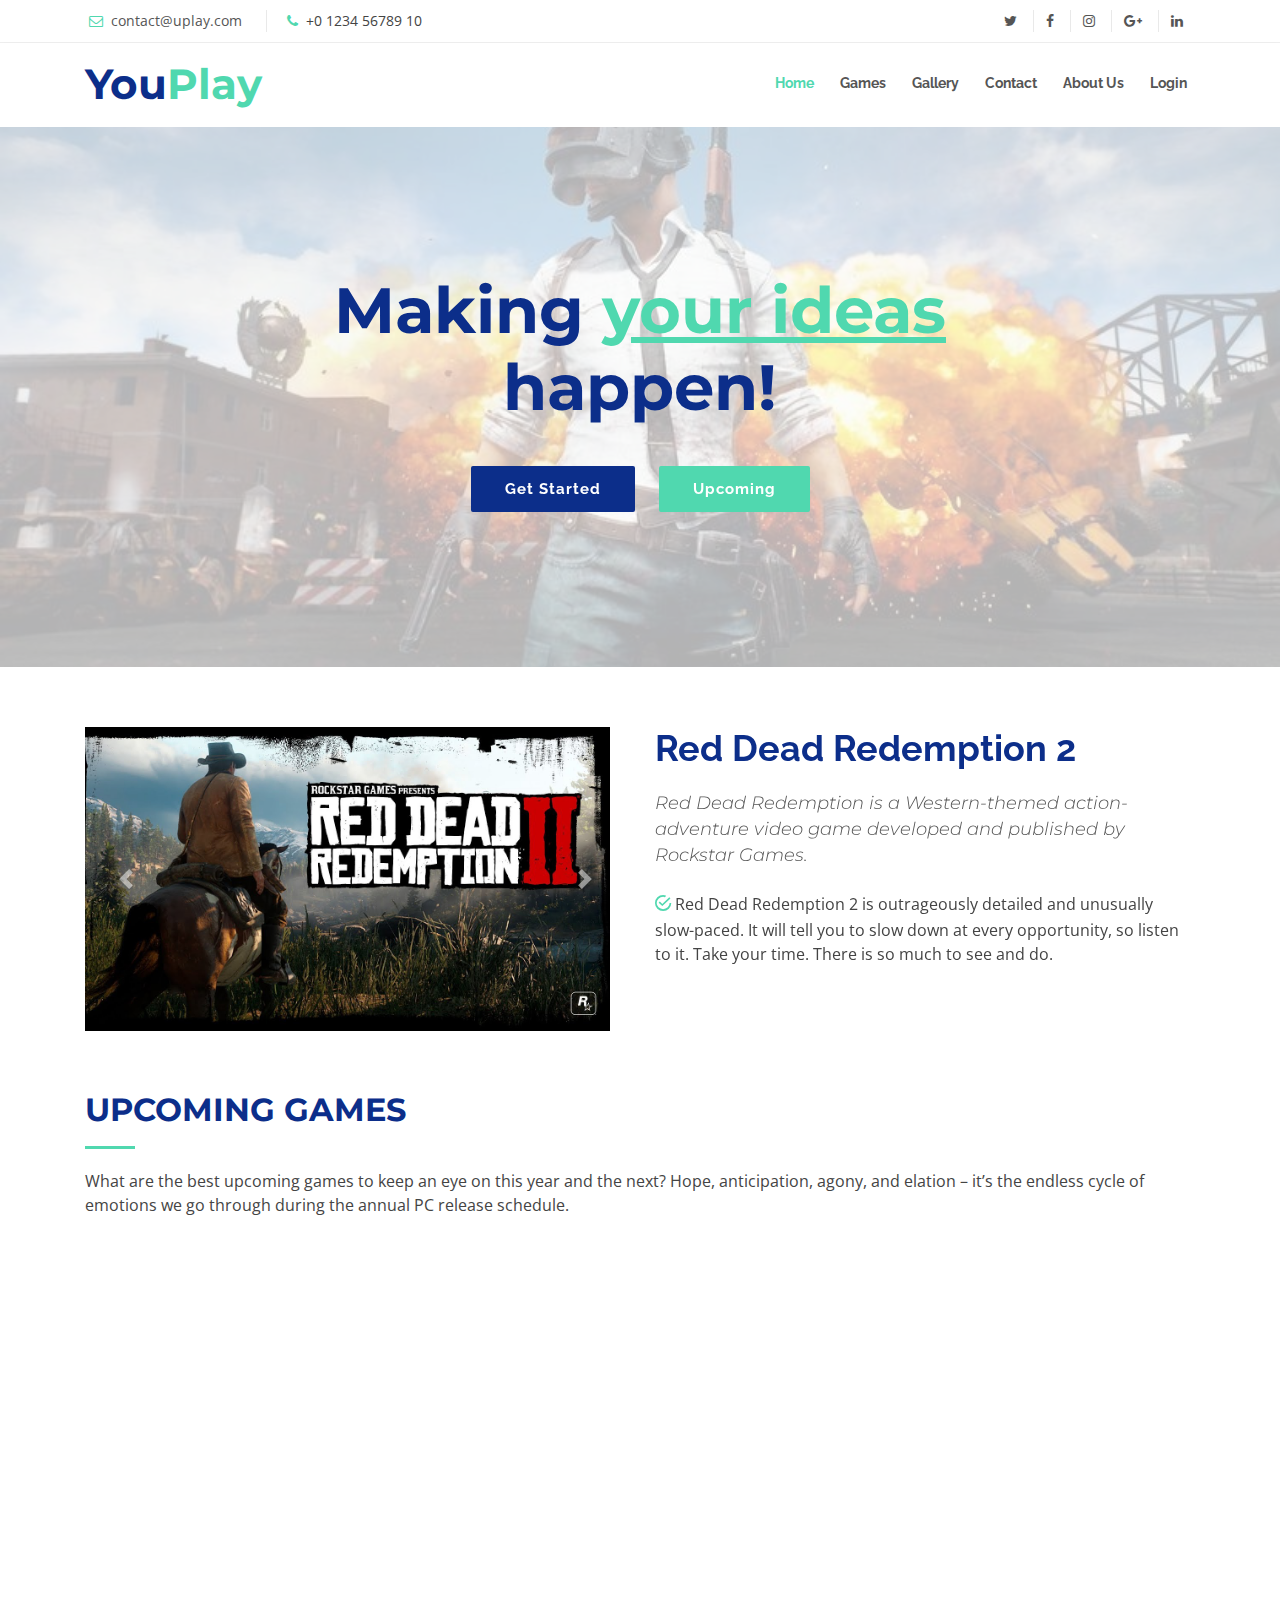
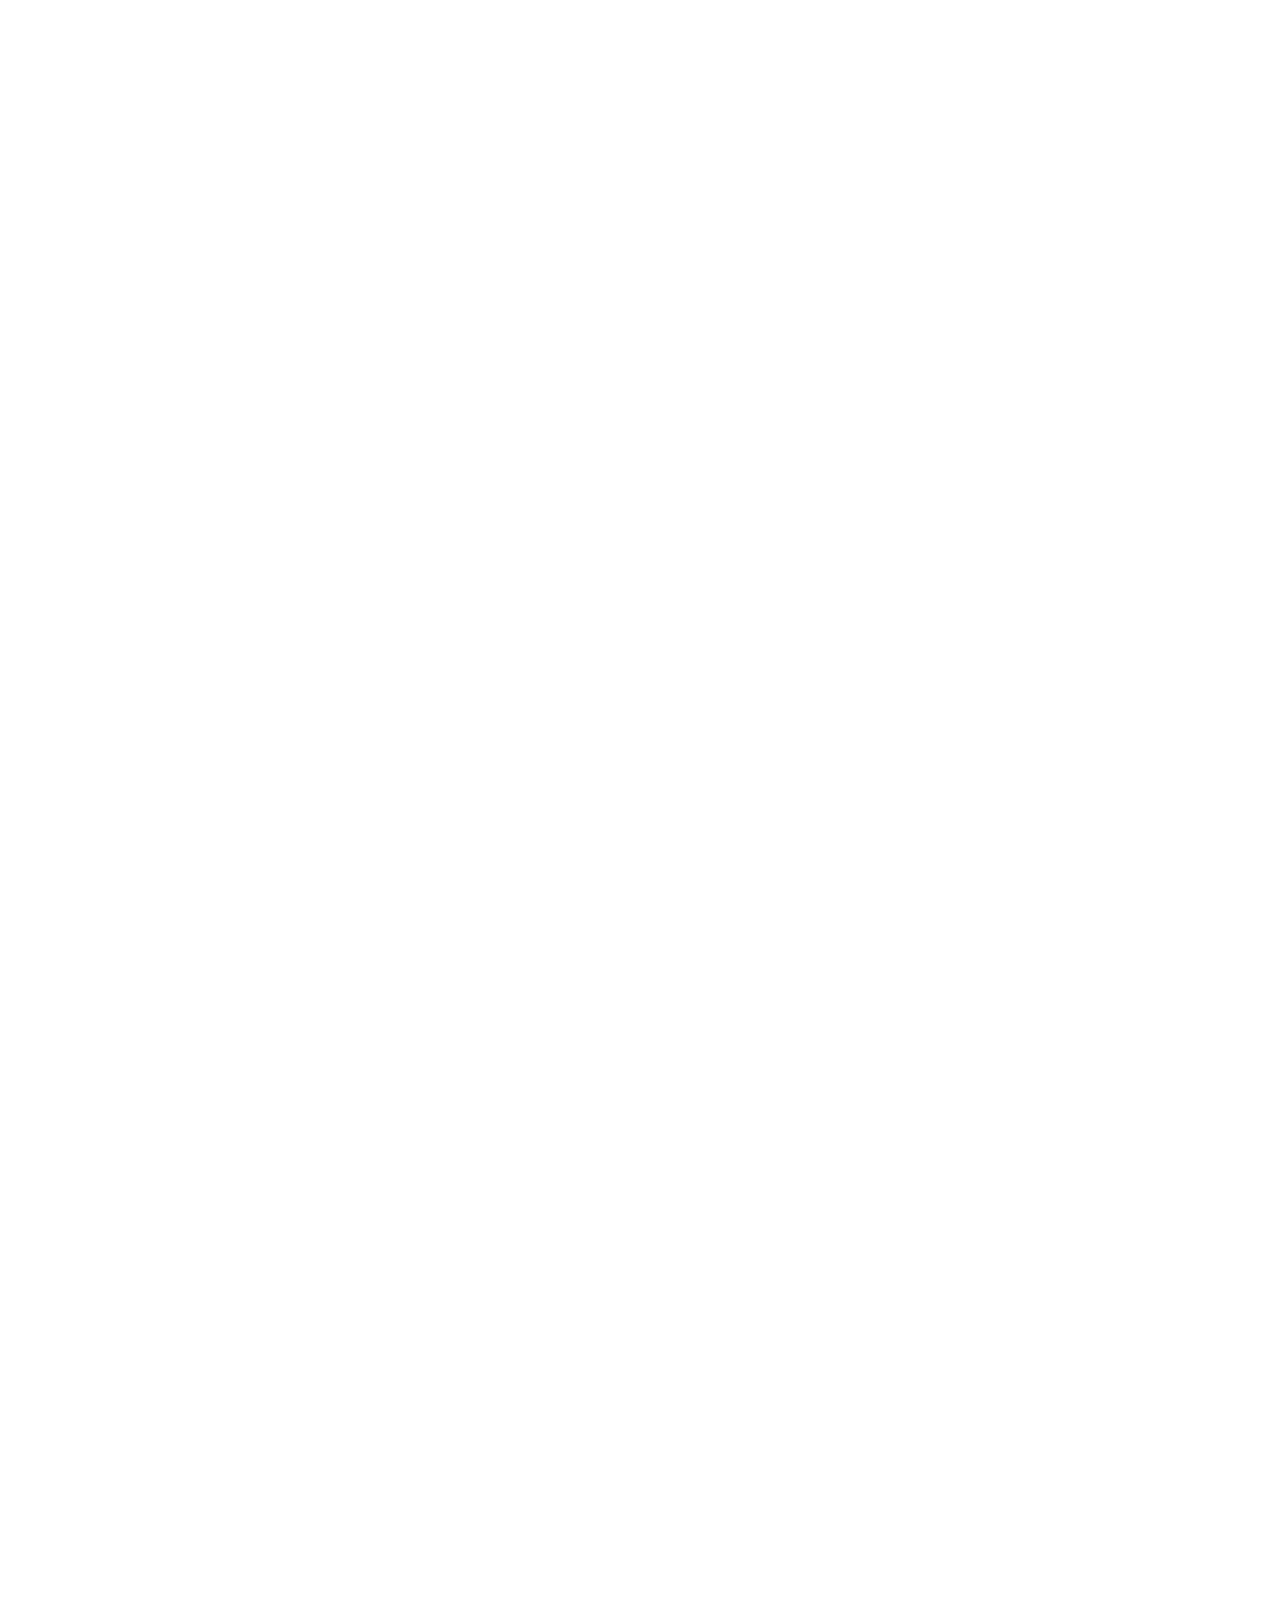
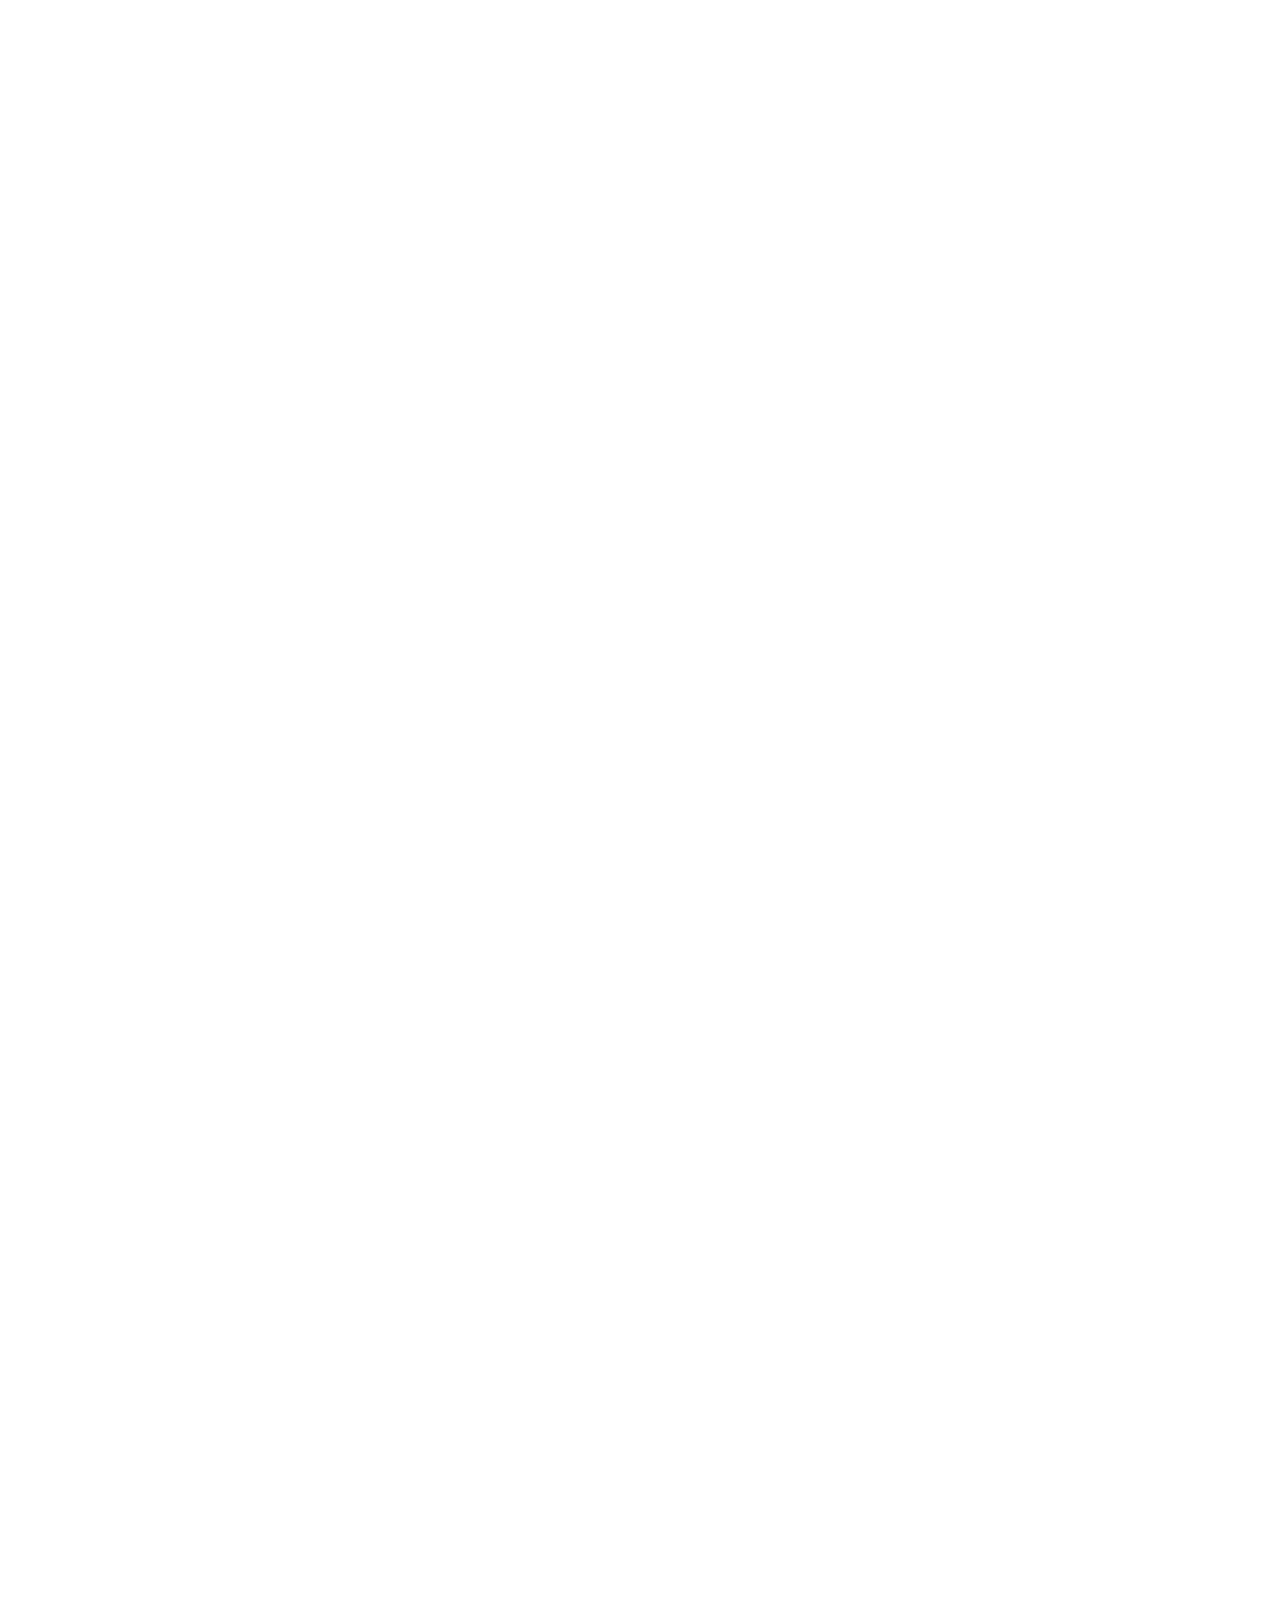
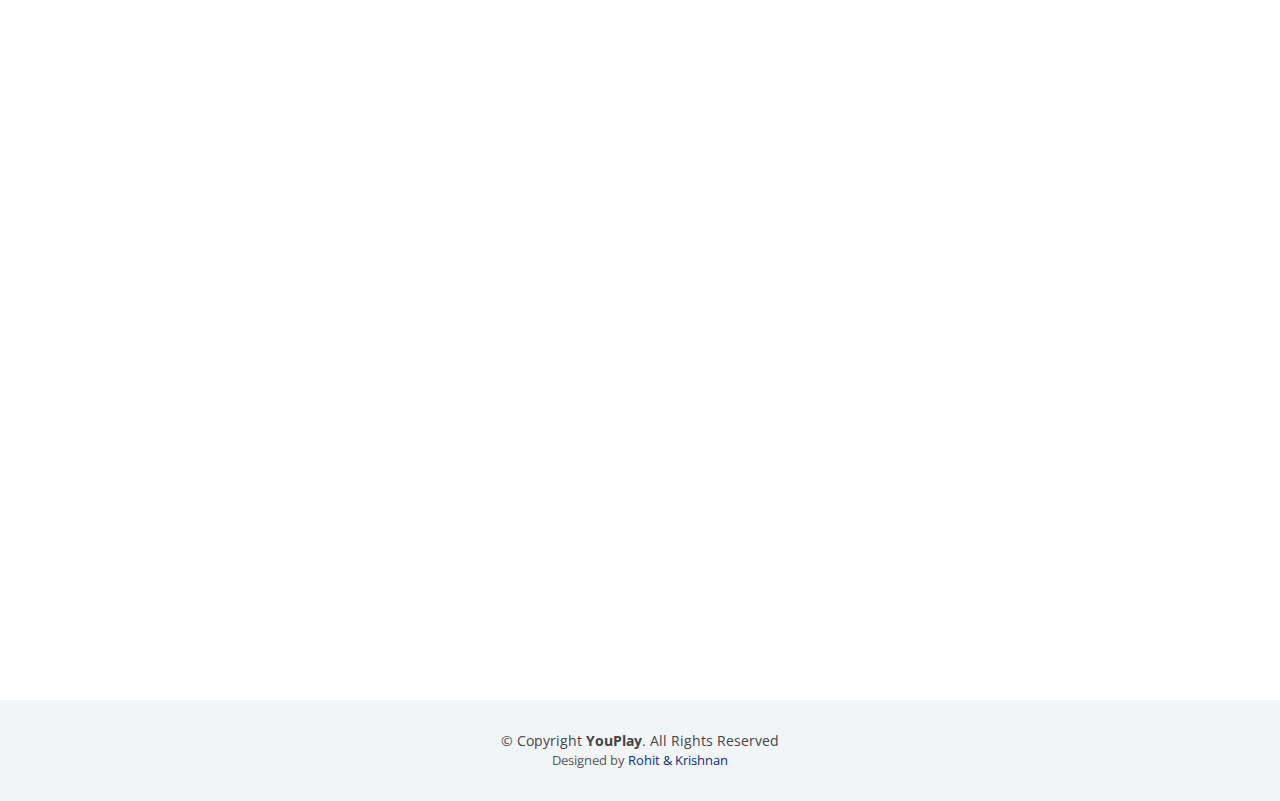
<file: index.html>
<!DOCTYPE html>
<html lang="en">
<head>
	<meta charset="utf-8">
	<title>YouPlay</title>
	<meta content="width=device-width, initial-scale=1.0" name="viewport">
	<meta content="" name="keywords">
	<meta content="" name="description">

	<!-- Favicons -->
	<link href="img/electronics-clipart-controller-1.png" rel="icon"> 

	<!-- Google Fonts -->
	<link href="https://fonts.googleapis.com/css?family=Open+Sans:300,300i,400,400i,700,700i|Raleway:300,400,500,700,800|Montserrat:300,400,700" rel="stylesheet">

	<!-- Bootstrap CSS File -->
	<link href="lib/bootstrap/css/bootstrap.min.css" rel="stylesheet">

	<!-- Libraries CSS Files -->
	<link href="lib/font-awesome/css/font-awesome.min.css" rel="stylesheet">
	<link href="lib/animate/animate.min.css" rel="stylesheet">
	<link href="lib/ionicons/css/ionicons.min.css" rel="stylesheet">
	<link href="lib/owlcarousel/assets/owl.carousel.min.css" rel="stylesheet">
	<link href="lib/magnific-popup/magnific-popup.css" rel="stylesheet">
	<link href="lib/ionicons/css/ionicons.min.css" rel="stylesheet">

	<!-- slick slider css -->
<!--   <link rel="stylesheet" type="text/css" href="css/slick.css">
	<link rel="stylesheet" type="text/css" href="css/slick-theme.css"> -->

	<!-- Main Stylesheet File -->
	<link href="css/style.css" rel="stylesheet">

</head>

<body id="body">

  <!--==========================
    Top Bar
    ============================-->
    <section id="topbar" class="d-none d-lg-block">
    	<div class="container clearfix">
    		<div class="contact-info float-left">
    			<i class="fa fa-envelope-o"></i> <a href="mailto:contact@example.com">contact@uplay.com</a>
    			<i class="fa fa-phone"></i> +0 1234 56789 10
    		</div>
    		<div class="social-links float-right">
    			<a href="#" class="twitter"><i class="fa fa-twitter"></i></a>
    			<a href="#" class="facebook"><i class="fa fa-facebook"></i></a>
    			<a href="#" class="instagram"><i class="fa fa-instagram"></i></a>
    			<a href="#" class="google-plus"><i class="fa fa-google-plus"></i></a>
    			<a href="#" class="linkedin"><i class="fa fa-linkedin"></i></a>
    		</div>
    	</div>
    </section>
	
  <!--==========================
    Header
    ============================-->
    <header id="header">
    	<div class="container">

    		<div id="logo" class="pull-left">
    			<h1><a href="#topbar" class="scrollto">You<span>Play</span></a></h1>
    			<!-- Uncomment below if you prefer to use an image logo -->
    			<!-- <a href="#body"><img src="img/logo.png" alt="" title="" /></a>-->
    		</div>

    		<nav id="nav-menu-container">
    			<ul class="nav-menu">
    				<li class="menu-active"><a href="#topbar">Home</a></li>

    				<li><a href="games_list.html">Games</a></li>


    				<li><a href="#portfolio">Gallery</a></li>
    				<li><a href="#contact">Contact</a></li>
    				<li><a href="#call-to-action">About Us</a></li>
    				<li><a href="login.html">Login</a></li>
    			</ul>
    		</nav><!-- #nav-menu-container -->
    	</div>
    </header><!-- #header -->

  <!--==========================
    Intro Section
    ============================-->
    <section id="intro">

    	<div class="intro-content">
    		<h2>Making <span>your ideas</span><br>happen!</h2>
    		<div>
    			<a href="#about" class="btn-get-started scrollto">Get Started</a>
    			<a href="#services" class="btn-projects scrollto">Upcoming</a>
    		</div>
    	</div>

    	<div id="intro-carousel" class="owl-carousel" >
    		<div class="item" style="background-image: url('img/intro-carousel/5.jpg');"></div>
    		<div class="item" style="background-image: url('img/intro-carousel/2.jpg');"></div>
    		<div class="item" style="background-image: url('img/intro-carousel/3.jpg');"></div>
    		<div class="item" style="background-image: url('img/intro-carousel/4.jpg');"></div>
    		<div class="item" style="background-image: url('img/intro-carousel/1.jpg');"></div>
    	</div>

    </section><!-- #intro -->

    <main id="main">

    <!--==========================
      About Section
      ============================-->
      <section id="about" class="wow fadeInUp">
      	<div class="container">
      		<div class="row">
      			<div class="col-lg-6 about-img">

      				<div id="carouselExampleControls" class="carousel slide" data-ride="carousel">
      					<div class="carousel-inner">
      						<div class="carousel-item active">						
      							<img class="d-block w-100" src="./img/rdr2-officialart-3840x2160.jpg"/>
      						</div>
      						<div class="carousel-item">
      							<img class="d-block w-100" src="./img/red_dead_redemption_2_dutchs_gang.png" alt="Second slide">
      						</div>
      						<div class="carousel-item">
      							<img class="d-block w-100" src="./img/RDR-Leak.jpg" alt="Third slide">
      						</div>
      					</div>
      					<a class="carousel-control-prev" href="#carouselExampleControls" role="button" data-slide="prev">
      						<span class="carousel-control-prev-icon" aria-hidden="true"></span>
      						<span class="sr-only">Previous</span>
      					</a>
      					<a class="carousel-control-next" href="#carouselExampleControls" role="button" data-slide="next">
      						<span class="carousel-control-next-icon" aria-hidden="true"></span>
      						<span class="sr-only">Next</span>
      					</a>
      				</div>

      			</div>

      			<div class="col-lg-6 content">
      				<h2>Red Dead Redemption 2</h2>
      				<h3>Red Dead Redemption is a Western-themed action-adventure video game developed and published by Rockstar Games.</h3>

      				<ul>
      					<li><i class="ion-android-checkmark-circle"></i>Red Dead Redemption 2 is outrageously detailed and unusually slow-paced. It will tell you to slow down at every opportunity, so listen to it. Take your time. There is so much to see and do.</li>

      				</ul>

      			</div>
      		</div>

      	</div>
      </section><!-- #about -->

    <!--==========================
      Services Section
      ============================-->
      <section id="services">
      	<div class="container">
      		<div class="section-header">
      			<h2>Upcoming games</h2>
      			<p>What are the best upcoming games to keep an eye on this year and the next? Hope, anticipation, agony, and elation – it’s the endless cycle of emotions we go through during the annual PC release schedule.</p>
      		</div>

      		<div class="row">

      			<div class="col-lg-6">
      				<div class="box wow fadeInLeft">
      					<div class="icon"><img src="./img/upcoming/Upcoming-PC-games-Battlefield.jpg"/></div>
      					<h4 class="title"><a href="">BATTLEFIELD V</a></h4>
      					<p class="description" style="text-align: justify;">Following the successful return to form among the poppy-strewn trenches of Battlefield 1, Battlefield V will see DICE’s series explore a new side of the Second World War. Historically accurate weapons and vehicles will feature and the single-player War Stories mode will return alongside the co-op gameplay of Combined Arms. The headline mode, Grand Operations, includes fort building and seems to have a distinct whiff of battle royale to us.</p>
      				</div>
      			</div>

      			<div class="col-lg-6">
      				<div class="box wow fadeInRight">
      					<div class="icon"><img src="./img/upcoming/Upcoming-PC-games-Devil-May-Cry-5.jpg"></div>
      					<h4 class="title"><a href="">DEVIL MAY CRY 5</a></h4>
      					<p class="description" style="text-align: justify;">Nero and Dante are back, but we’re going to have to wait until next year for a Devil May Cry 5 release date. We’re already ten years on from the previous mainline Devil May Cry game, so we’re expecting this upcoming game to be quite the upgrade. In the Devil May Cry 5 E3 trailer we can spot the returning characters and a setting that looks a lot like London.</p>
      				</div>
      			</div>

      			<div class="col-lg-6">
      				<div class="box wow fadeInLeft" data-wow-delay="0.2s">
      					<div class="icon"><img src="./img/upcoming/Upcoming-PC-games-Hitman-2.jpg"></div>
      					<h4 class="title"><a href="">HITMAN 2</a></h4>
      					<p class="description" style="text-align: justify;">The next Hitman isn’t episodic this time, but after getting our assassin on again with some Hitman 2: Sniper Assassin gameplay, we’re itching for the Hitman 2 release date to sneak up on us.</p>
      				</div>
      			</div>

      			<div class="col-lg-6">
      				<div class="box wow fadeInRight" data-wow-delay="0.2s">
      					<div class="icon"><img src="./img/upcoming/Upcoming-PC-games-Just-Cause-4.jpg"></div>
      					<h4 class="title"><a href="">JUST CAUSE 4</a></h4>
      					<p class="description" style="text-align: justify;">Rico is back for a new adventure in Just Cause 4 and, thanks to the new Apex engine, the weather is going to take quite the turn. In the run up to the Just Cause 4 release date, we’re seeing more of the ridiculous tornado effects and simulated wind patterns on the upcoming game’s massive map. Ready for cause chaos in tandem with nature? You better be.</p>
      				</div>
      			</div>

      			<div class="col-lg-6">
      				<div class="box wow fadeInLeft" data-wow-delay="0.2s">
      					<div class="icon"><img src="./img/upcoming/Upcoming-PC-games-Mavericks-Proving-Grounds.jpg"></div>
      					<h4 class="title"><a href="">MAVERICKS: PROVING GROUNDS</a></h4>
      					<p class="description" style="text-align: justify;">Ever felt that the 100-player battlegrounds of PUBG and Fortnite are a little too sparsely populated? Well, this upcoming game from developer Automaton might be for you. Mavericks: Proving Grounds puts 1,000 battle royale players into the mix. To get a taste of the chaos, try out the Mavericks: Proving Grounds closed beta.</p>
      				</div>
      			</div>

      			<div class="col-lg-6">
      				<div class="box wow fadeInRight" data-wow-delay="0.2s">
      					<div class="icon"><img src="./img/upcoming/Upcoming-PC-games-Metro-Exodus.jpg"></div>
      					<h4 class="title"><a href="">METRO EXODUS</a></h4>
      					<p class="description" style="text-align: justify;">Despite running out of books to base the stories upon the Metro series of games isn’t done. It’s heading outside, for a year-round story – but Metro Exodus isn’t set in an open world, instead taking place around several massive, interconnected levels.</p>
      				</div>
      			</div>

      		</div>

      	</div>
      </section><!-- #services -->

    <!--==========================
      Clients Section
      ============================-->
      <section id="clients" class="wow fadeInUp">
      	<div class="container">
      		<div class="section-header">
      			<h2>Clients</h2>

      		</div>

      		<div class="owl-carousel clients-carousel">
      			<img src="./img/clients/client-1.png" alt="">
      			<img src="./img/clients/client-2.png" alt="">
      			<img src="./img/clients/client-3.png" alt="">
      			<img src="./img/clients/client-4.png" alt="">
      			<img src="./img/clients/client-5.png" alt="">
      			<img src="./img/clients/client-6.png" alt="">
      			<img src="./img/clients/client-7.png" alt="">
      			<img src="./img/clients/client-8.png" alt="">
      		</div>

      	</div>
      </section><!-- #clients -->

    <!--==========================
      Our Portfolio Section
      ============================-->
      <section id="portfolio" class="wow fadeInUp">
      	<div class="container">
      		<div class="section-header">
      			<h2>Gallery</h2>         
      		</div>
      	</div>

      	<div class="container-fluid">
      		<div class="row no-gutters">

      			<div class="col-lg-3 col-md-4">
      				<div class="portfolio-item wow fadeInUp">
      					<a href="img/css-img1.jpg" class="portfolio-popup">
      						<img src="./img/css-img1.jpg" style="height: auto; width: 80%" alt="">
      						<div class="portfolio-overlay">
      							<div class="portfolio-info"><h2 class="wow fadeInUp">Portfolio Item 1</h2></div>
      						</div>
      					</a>
      				</div>
      			</div>

      			<div class="col-lg-3 col-md-4">
      				<div class="portfolio-item wow fadeInUp">
      					<a href="img/portfolio/2.jpg" class="portfolio-popup">
      						<img src="./img/RDR-Leak.jpg" style="height: auto; width: 80%" alt="">
      						<div class="portfolio-overlay">
      							<div class="portfolio-info"><h2 class="wow fadeInUp">Portfolio Item 2</h2></div>
      						</div>
      					</a>
      				</div>
      			</div>

      			<div class="col-lg-3 col-md-4">
      				<div class="portfolio-item wow fadeInUp">
      					<a href="img/portfolio/3.jpg" class="portfolio-popup">
      						<img src="./img/portfolio/3.jpg" style="height: auto; width: 80%" alt="">
      						<div class="portfolio-overlay">
      							<div class="portfolio-info"><h2 class="wow fadeInUp">Portfolio Item 3</h2></div>
      						</div>
      					</a>
      				</div>
      			</div>

      			<div class="col-lg-3 col-md-4">
      				<div class="portfolio-item wow fadeInUp">
      					<a href="img/portfolio/4.jpg" class="portfolio-popup">
      						<img src="./img/portfolio/4.jpg" style="height: auto; width: 80%" alt="">
      						<div class="portfolio-overlay">
      							<div class="portfolio-info"><h2 class="wow fadeInUp">Portfolio Item 4</h2></div>
      						</div>
      					</a>
      				</div>
      			</div>

      			<div class="col-lg-3 col-md-4">
      				<div class="portfolio-item wow fadeInUp">
      					<a href="img/portfolio/5.jpg" class="portfolio-popup">
      						<img src="./img/portfolio/5.jpg" style="height: auto; width: 80%" alt="">
      						<div class="portfolio-overlay">
      							<div class="portfolio-info"><h2 class="wow fadeInUp">Portfolio Item 5</h2></div>
      						</div>
      					</a>
      				</div>
      			</div>

      			<div class="col-lg-3 col-md-4">
      				<div class="portfolio-item wow fadeInUp">
      					<a href="img/portfolio/6.jpg" class="portfolio-popup">
      						<img src="./img/portfolio/6.jpg" style="height: auto; width: 80%" alt="">
      						<div class="portfolio-overlay">
      							<div class="portfolio-info"><h2 class="wow fadeInUp">Portfolio Item 6</h2></div>
      						</div>
      					</a>
      				</div>
      			</div>

      			<div class="col-lg-3 col-md-4">
      				<div class="portfolio-item wow fadeInUp">
      					<a href="img/portfolio/7.jpg" class="portfolio-popup">
      						<img src="./img/portfolio/7.jpg" style="height: auto; width: 80%" alt="">
      						<div class="portfolio-overlay">
      							<div class="portfolio-info"><h2 class="wow fadeInUp">Portfolio Item 7</h2></div>
      						</div>
      					</a>
      				</div>
      			</div>

      			<div class="col-lg-3 col-md-4">
      				<div class="portfolio-item wow fadeInUp">
      					<a href="img/portfolio/8.jpg" class="portfolio-popup">
      						<img src="./img/portfolio/8.jpg" style="height: auto; width: 80%" alt="">
      						<div class="portfolio-overlay">
      							<div class="portfolio-info"><h2 class="wow fadeInUp">Portfolio Item 8</h2></div>
      						</div>
      					</a>
      				</div>
      			</div>

      		</div>

      	</div>
      </section><!-- #portfolio -->



    <!--==========================
      Call To Action Section
      ============================-->
      <section id="call-to-action" class="wow fadeInUp">
      	<div class="container">
      		<div class="row">
      			<div class="col-lg-9 text-center text-lg-left">
      				<h3 class="cta-title">ABOUT US</h3>
      				<p style="text-align: justify; color: grey">Lorem ipsum dolor sit amet, consectetur adipisicing elit, sed do eiusmod
      				tempor incididunt ut labore et dolore magna aliqua. Ut enim ad minim veniam,
      				quis nostrud exercitation ullamco laboris nisi ut aliquip ex ea commodo
      				consequat. Duis aute irure dolor in reprehenderit in voluptate velit esse
      				cillum dolore eu fugiat nulla pariatur. Excepteur sint occaecat cupidatat non
      				proident, sunt in culpa qui officia deserunt mollit anim id est laborum.</p>            
      			</div>          
      		</div>

      	</div>
      </section><!-- #call-to-action -->

    <!--==========================
      Our Team Section
      ============================-->
      <section id="team" class="wow fadeInUp">
      	<div class="container">
      		<div class="section-header">
      			<h2>Our Team</h2>
      		</div>
      		<div class="row">
      			<div class="col-lg-3 col-md-6">

      			</div>

      			<div class="col-lg-3 col-md-6">
      				<div class="member">
      					<div class="pic"><img src="./img/team-2.jpg" alt=""></div>
      					<div class="details">
      						<h4>Rohit More</h4>
      						<span>MCA Student</span>

      					</div>
      				</div>
      			</div>

      			<div class="col-lg-3 col-md-6">
      				<div class="member">
      					<div class="pic"><img src="./img/team-3.jpg" alt=""></div>
      					<div class="details">
      						<h4>Krishnan Nair</h4>
      						<span>MCA Student</span>

      					</div>
      				</div>
      			</div>

      			<div class="col-lg-3 col-md-6">

      			</div>
      		</div>

      	</div>
      </section><!-- #team -->

    <!--==========================
      Contact Section
      ============================-->
      <section id="contact" class="wow fadeInUp">
      	<div class="container">
      		<div class="section-header">
      			<h2>Contact Us</h2>
      		</div>

      		<div class="row contact-info">

      			<div class="col-md-4">
      				<div class="contact-address">
      					<i class="ion-ios-location-outline"></i>
      					<h3>Address</h3>
      					<address>A108 ABC Street, IND</address>
      				</div>
      			</div>

      			<div class="col-md-4">
      				<div class="contact-phone">
      					<i class="ion-ios-telephone-outline"></i>
      					<h3>Phone Number</h3>
      					<p><a href="tel:+155895548855">+1 1234 56789 10</a></p>
      				</div>
      			</div>

      			<div class="col-md-4">
      				<div class="contact-email">
      					<i class="ion-ios-email-outline"></i>
      					<h3>Email</h3>
      					<p><a href="mailto:info@example.com">info@example.com</a></p>
      				</div>
      			</div>

      		</div>
      	</div>

      	<div class="container">
      		<!-- Uncomment below if you wan to use dynamic maps -->
      		<!--<div id="google-map" data-latitude="40.713732" data-longitude="-74.0092704"></div>-->
      	</div>

      	<div class="container">
      		<div class="form">
      			<div id="sendmessage">Your message has been sent. Thank you!</div>
      			<div id="errormessage"></div>
      			<form action="" method="post" role="form" class="contactForm">
      				<div class="form-row">
      					<div class="form-group col-md-6">
      						<input type="text" name="name" class="form-control" id="name" placeholder="Your Name" data-rule="minlen:4" data-msg="Please enter at least 4 chars" />
      						<div class="validation"></div>
      					</div>
      					<div class="form-group col-md-6">
      						<input type="email" class="form-control" name="email" id="email" placeholder="Your Email" data-rule="email" data-msg="Please enter a valid email" />
      						<div class="validation"></div>
      					</div>
      				</div>
      				<div class="form-group">
      					<input type="text" class="form-control" name="subject" id="subject" placeholder="Subject" data-rule="minlen:4" data-msg="Please enter at least 8 chars of subject" />
      					<div class="validation"></div>
      				</div>
      				<div class="form-group">
      					<textarea class="form-control" name="message" rows="5" data-rule="required" data-msg="Please write something for us" placeholder="Message"></textarea>
      					<div class="validation"></div>
      				</div>
      				<div class="text-center"><button type="submit">Send Message</button></div>
      			</form>
      		</div>

      	</div>
      </section><!-- #contact -->

  </main>

  <!--==========================
    Footer
    ============================-->
    <footer id="footer">
    	<div class="container">
    		<div class="copyright">
    			&copy; Copyright <strong>YouPlay</strong>. All Rights Reserved
    		</div>
    		<div class="credits">       
    			Designed by <a href="#">Rohit & Krishnan</a>
    		</div>
    	</div>
    </footer><!-- #footer -->

    <a href="#" class="back-to-top"><i class="fa fa-chevron-up"></i></a>

    <!-- JavaScript Libraries -->
    <script src="./lib/jquery/jquery.min.js"></script>
    <script src="./lib/jquery/jquery-migrate.min.js"></script>
    <script src="./lib/bootstrap/js/bootstrap.bundle.min.js"></script>
    <script src="./lib/easing/easing.min.js"></script>
    <script src="./lib/superfish/hoverIntent.js"></script>
    <script src="./lib/superfish/superfish.min.js"></script>
    <script src="./lib/wow/wow.min.js"></script>
    <script src="./lib/owlcarousel/owl.carousel.min.js"></script>
    <script src="./lib/magnific-popup/magnific-popup.min.js"></script>
    <script src="./lib/sticky/sticky.js"></script>
    <!-- Uncomment below if you want to use dynamic Google Maps -->
    <!-- <script src="#"></script> -->

    <!-- Contact Form JavaScript File -->
    <script src="./contactform/contactform.js"></script>

    <!-- slick slider js -->
    <!--   <script type="text/javascript" src="js/slick.js"></script> -->

    <!-- Template Main Javascript File -->
    <script src="./js/main.js"></script>


    <script type="text/javascript">



    </script>

</body>
</html>
</file>
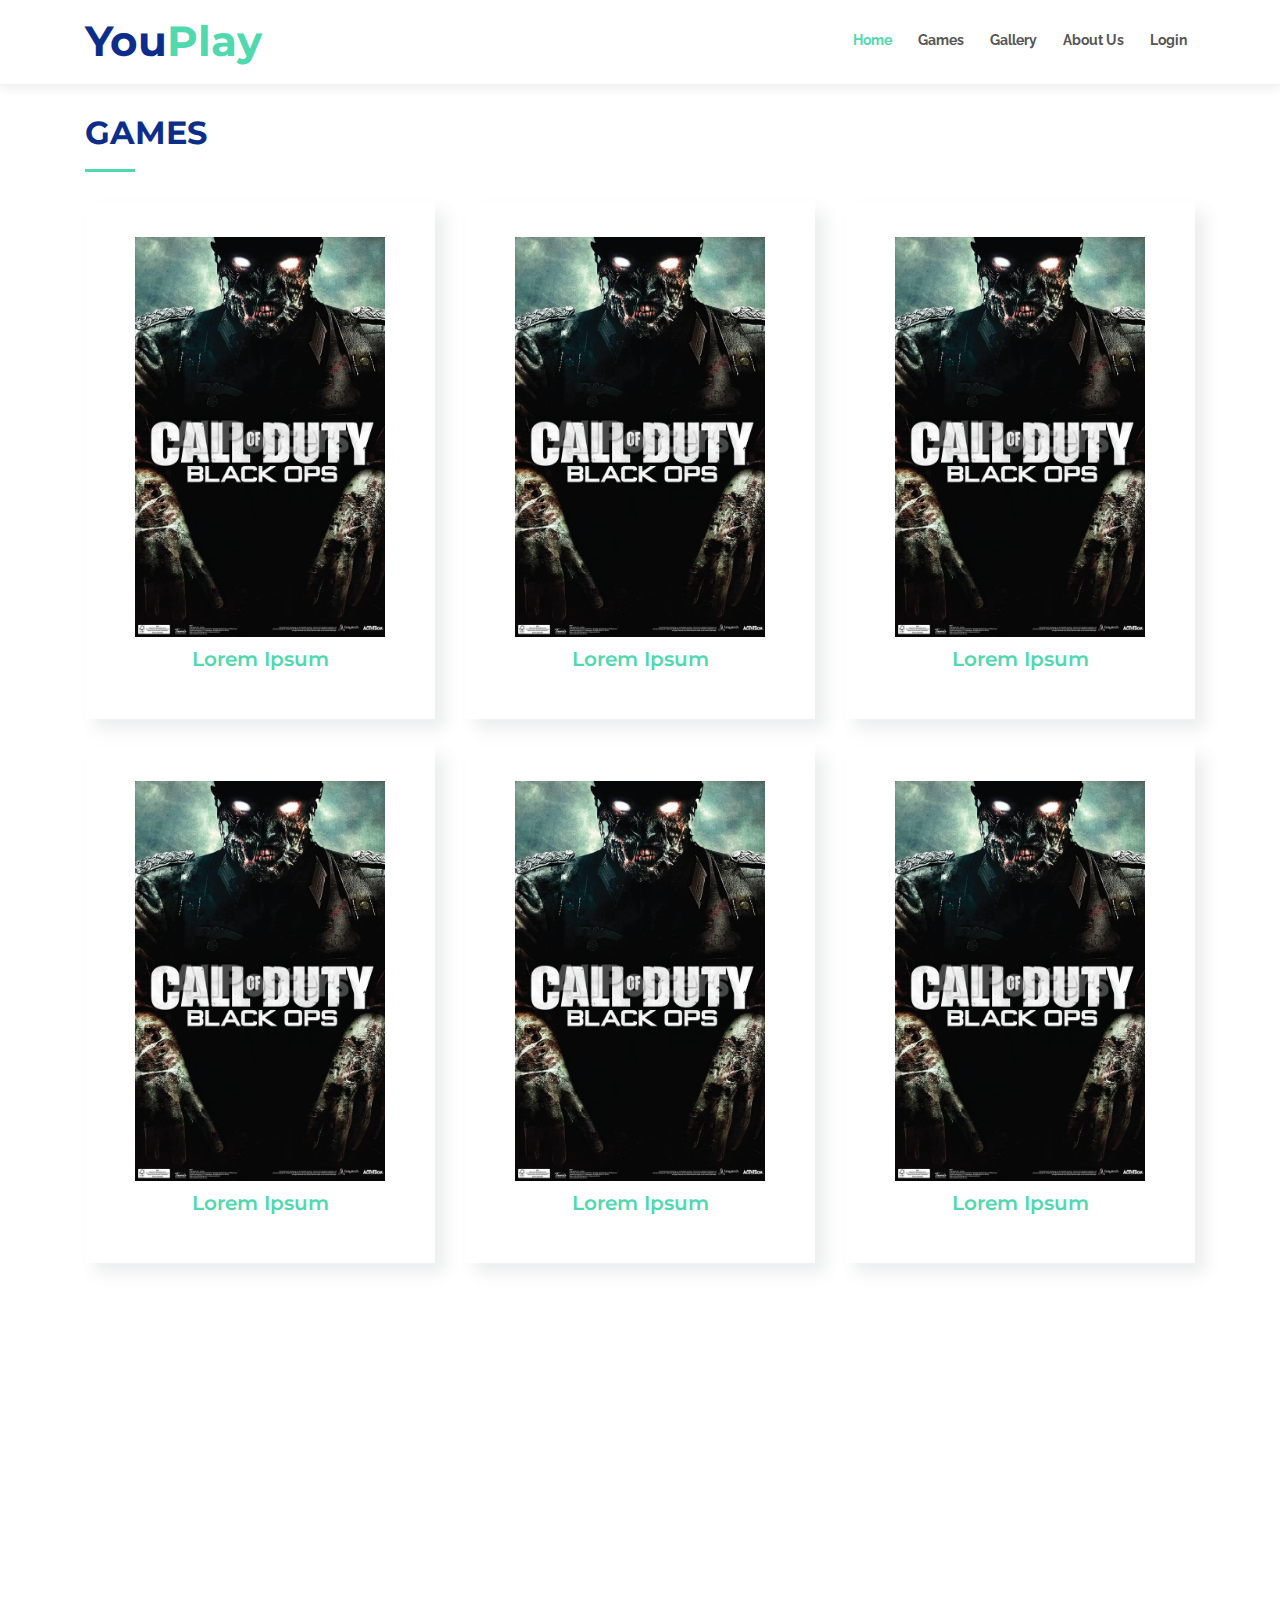
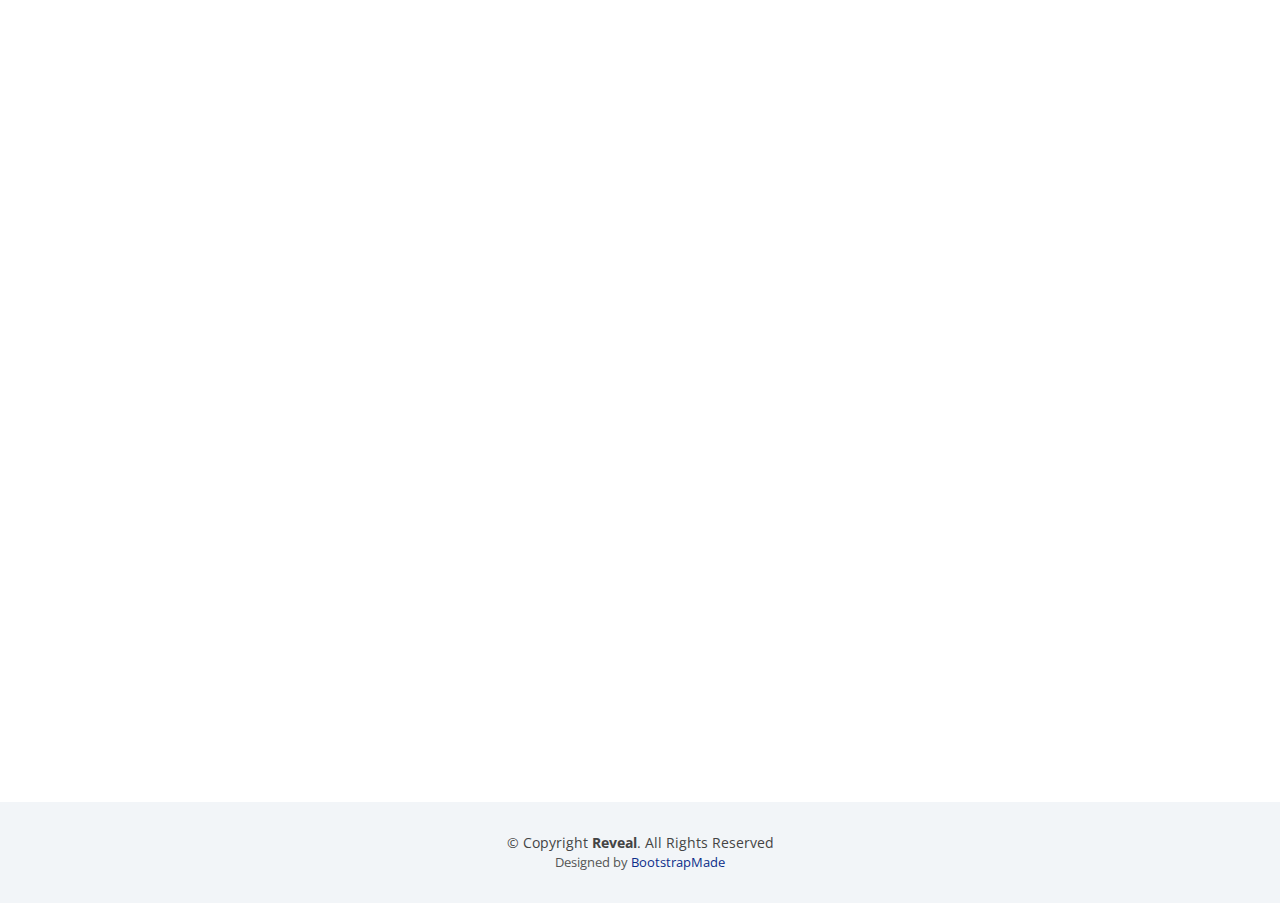
<file: games_list.html>
<!DOCTYPE html>
<html lang="en">
<head>
  <meta charset="utf-8">
  <title>YouPlay</title>
  <meta content="width=device-width, initial-scale=1.0" name="viewport">
  <meta content="" name="keywords">
  <meta content="" name="description">

  <!-- Favicons -->
  <link href="img/electronics-clipart-controller-1.png" rel="icon"> 

  <!-- Google Fonts -->
  <link href="https://fonts.googleapis.com/css?family=Open+Sans:300,300i,400,400i,700,700i|Raleway:300,400,500,700,800|Montserrat:300,400,700" rel="stylesheet">

  <!-- Bootstrap CSS File -->
  <link href="lib/bootstrap/css/bootstrap.min.css" rel="stylesheet">

  <!-- Libraries CSS Files -->
  <link href="lib/font-awesome/css/font-awesome.min.css" rel="stylesheet">
  <link href="lib/animate/animate.min.css" rel="stylesheet">
  <link href="lib/ionicons/css/ionicons.min.css" rel="stylesheet">
  <link href="lib/owlcarousel/assets/owl.carousel.min.css" rel="stylesheet">
  <link href="lib/magnific-popup/magnific-popup.css" rel="stylesheet">
  <link href="lib/ionicons/css/ionicons.min.css" rel="stylesheet">

  <!-- Main Stylesheet File -->
  <link href="css/style.css" rel="stylesheet">

</head>

<body id="body">



  <!--==========================
    Header
  ============================-->
  <header id="header">
    <div class="container">

      <div id="logo" class="pull-left">
        <h1><a href="index.html" class="scrollto">You<span>Play</span></a></h1>
        <!-- Uncomment below if you prefer to use an image logo -->
        <!-- <a href="#body"><img src="./img/logo.png" alt="" title="" /></a>-->
      </div>

      <nav id="nav-menu-container">
        <ul class="nav-menu">
          <li class="menu-active"><a href="index.html">Home</a></li>
          
          <li><a href="games_list.html">Games</a></li>
          
          
            <li><a href="index.html">Gallery</a></li>          
          <li><a href="index.html">About Us</a></li>
          <li><a href="login.html">Login</a></li>
        </ul>
      </nav><!-- #nav-menu-container -->
    </div>
  </header><!-- #header -->




    <!--==========================
      Services Section
    ============================-->
    <section id="games">
      <div class="container">
        <div class="section-header">
          <h2>Games</h2>
          
        </div>

        <div class="row">

          <div class="col-lg-4">
            <div class="box wow fadeInLeft">
              <div class="icon"><img src="./img/call-of-duty-black-ops.jpg"></div>
              <h4 class="title"><a href="show-game1.html">Lorem Ipsum</a></h4>             
            </div>
          </div>

          <div class="col-lg-4">
            <div class="box wow fadeInRight">
              <div class="icon"><img src="./img/call-of-duty-black-ops.jpg"></div>
              <h4 class="title"><a href="show-game1.html">Lorem Ipsum</a></h4>             
            </div>
          </div>

          <div class="col-lg-4">
            <div class="box wow fadeInLeft">
              <div class="icon"><img src="./img/call-of-duty-black-ops.jpg"></div>
              <h4 class="title"><a href="show-game1.html">Lorem Ipsum</a></h4>             
            </div>
          </div>

          <div class="col-lg-4">
            <div class="box wow fadeInRight">
              <div class="icon"><img src="./img/call-of-duty-black-ops.jpg"></div>
              <h4 class="title"><a href="show-game1.html">Lorem Ipsum</a></h4>             
            </div>
          </div>

          <div class="col-lg-4">
            <div class="box wow fadeInLeft">
              <div class="icon"><img src="./img/call-of-duty-black-ops.jpg"></div>
              <h4 class="title"><a href="show-game1.html">Lorem Ipsum</a></h4>             
            </div>
          </div>

          <div class="col-lg-4">
            <div class="box wow fadeInRight">
              <div class="icon"><img src="./img/call-of-duty-black-ops.jpg"></div>
              <h4 class="title"><a href="show-game1.html">Lorem Ipsum</a></h4>             
            </div>
          </div>

          <div class="col-lg-4">
            <div class="box wow fadeInLeft">
              <div class="icon"><img src="./img/call-of-duty-black-ops.jpg"></div>
              <h4 class="title"><a href="show-game1.html">Lorem Ipsum</a></h4>             
            </div>
          </div>

          <div class="col-lg-4">
            <div class="box wow fadeInRight">
              <div class="icon"><img src="./img/call-of-duty-black-ops.jpg"></div>
              <h4 class="title"><a href="show-game1.html">Lorem Ipsum</a></h4>             
            </div>
          </div>

          <div class="col-lg-4">
            <div class="box wow fadeInLeft">
              <div class="icon"><img src="./img/call-of-duty-black-ops.jpg"></div>
              <h4 class="title"><a href="show-game1.html">Lorem Ipsum</a></h4>             
            </div>
          </div>

          <div class="col-lg-4">
            <div class="box wow fadeInRight">
              <div class="icon"><img src="./img/call-of-duty-black-ops.jpg"></div>
              <h4 class="title"><a href="show-game1.html">Lorem Ipsum</a></h4>             
            </div>
          </div>

          <div class="col-lg-4">
            <div class="box wow fadeInLeft">
              <div class="icon"><img src="./img/call-of-duty-black-ops.jpg"></div>
              <h4 class="title"><a href="show-game1.html">Lorem Ipsum</a></h4>             
            </div>
          </div>

          <div class="col-lg-4">
            <div class="box wow fadeInRight">
              <div class="icon"><img src="./img/call-of-duty-black-ops.jpg"></div>
              <h4 class="title"><a href="show-game1.html">Pillars of Eternity II Deadfire  Obsidian Edition</a></h4>             
            </div>
          </div>

       

        </div>

      </div>
    </section><!-- #services -->

 

  <!--==========================
    Footer
  ============================-->
  <footer id="footer">
    <div class="container">
      <div class="copyright">
        &copy; Copyright <strong>Reveal</strong>. All Rights Reserved
      </div>
      <div class="credits">       
        Designed by <a href="#">BootstrapMade</a>
      </div>
    </div>
  </footer><!-- #footer -->

  <a href="#" class="back-to-top"><i class="fa fa-chevron-up"></i></a>

  <!-- JavaScript Libraries -->
  <script src="./lib/jquery/jquery.min.js"></script>
  <script src="./lib/jquery/jquery-migrate.min.js"></script>
  <script src="./lib/bootstrap/js/bootstrap.bundle.min.js"></script>
  <script src="./lib/easing/easing.min.js"></script>
  <script src="./lib/superfish/hoverIntent.js"></script>
  <script src="./lib/superfish/superfish.min.js"></script>
  <script src="./lib/wow/wow.min.js"></script>
  <script src="./lib/owlcarousel/owl.carousel.min.js"></script>
  <script src="./lib/magnific-popup/magnific-popup.min.js"></script>
  <script src="./lib/sticky/sticky.js"></script>
  <!-- Uncomment below if you want to use dynamic Google Maps -->
  <!-- <script src="./https://maps.googleapis.com/maps/api/js?key=AIzaSyD8HeI8o-c1NppZA-92oYlXakhDPYR7XMY"></script> -->

  <!-- Contact Form JavaScript File -->
  <script src="./contactform/contactform.js"></script>

  <!-- Template Main Javascript File -->
  <script src="./js/main1.js"></script>   

</body>
</html>
</file>
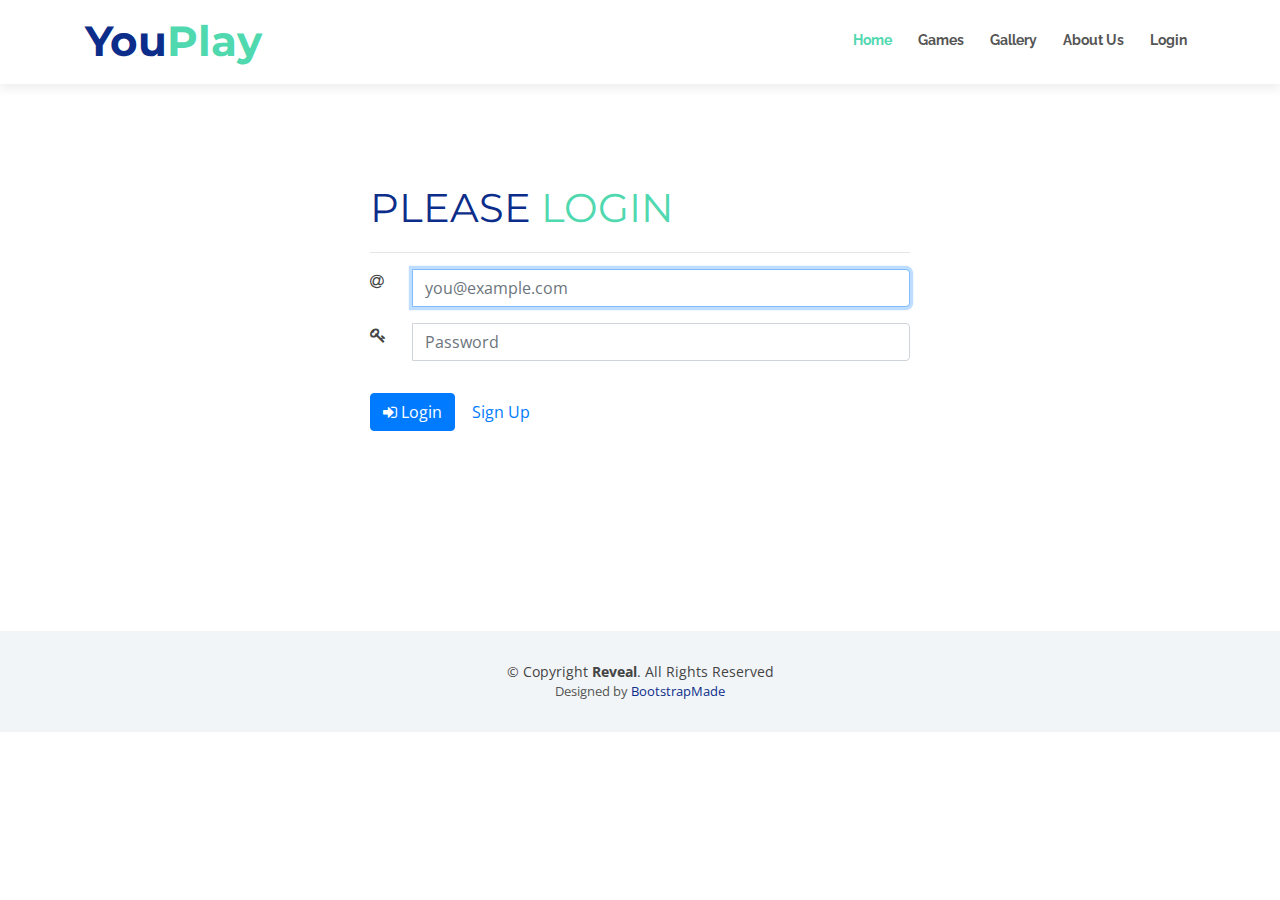
<file: login.html>
<!DOCTYPE html>
<html lang="en">
<head>
  <meta charset="utf-8">
  <title>YouPlay</title>
  <meta content="width=device-width, initial-scale=1.0" name="viewport">
  <meta content="" name="keywords">
  <meta content="" name="description">

  <!-- Favicons -->
  <link href="img/electronics-clipart-controller-1.png" rel="icon"> 

  <!-- Google Fonts -->
  <link href="https://fonts.googleapis.com/css?family=Open+Sans:300,300i,400,400i,700,700i|Raleway:300,400,500,700,800|Montserrat:300,400,700" rel="stylesheet">

  <!-- Bootstrap CSS File -->
  <link href="lib/bootstrap/css/bootstrap.min.css" rel="stylesheet">

  <!-- Libraries CSS Files -->
  <link href="lib/font-awesome/css/font-awesome.min.css" rel="stylesheet">
  <link href="lib/animate/animate.min.css" rel="stylesheet">
  <link href="lib/ionicons/css/ionicons.min.css" rel="stylesheet">
  <link href="lib/owlcarousel/assets/owl.carousel.min.css" rel="stylesheet">
  <link href="lib/magnific-popup/magnific-popup.css" rel="stylesheet">
  <link href="lib/ionicons/css/ionicons.min.css" rel="stylesheet">

  <!-- Main Stylesheet File -->
  <link href="css/style.css" rel="stylesheet">

</head>

<body id="body">



  <!--==========================
    Header
  ============================-->
  <header id="header">
    <div class="container">

      <div id="logo" class="pull-left">
        <h1><a href="index.html" class="scrollto">You<span>Play</span></a></h1>
        <!-- Uncomment below if you prefer to use an image logo -->
        <!-- <a href="#body"><img src="./img/logo.png" alt="" title="" /></a>-->
      </div>

      <nav id="nav-menu-container">
        <ul class="nav-menu">
          <li class="menu-active"><a href="index.html">Home</a></li>
          
          <li><a href="games_list.html">Games</a></li>
          
          
            <li><a href="index.html">Gallery</a></li>          
          <li><a href="index.html">About Us</a></li>
          <li><a href="login.html">Login</a></li>
        </ul>
      </nav><!-- #nav-menu-container -->
    </div>
  </header><!-- #header -->





     <div class="container" style="margin-top: 100px">
        <form class="form-horizontal" role="form" method="POST" action="#">
            <div class="row">
                <div class="col-md-3"></div>
                <div class="col-md-6">
                    <h1><span style="color: #0c2e8a;">PLEASE</span> <span style="color: #50d8af">LOGIN</span></h1>
                    <hr>
                </div>
            </div>
            <div class="row">
                <div class="col-md-3"></div>
                <div class="col-md-6">
                    <div class="form-group has-danger">
                        <label class="sr-only" for="email">E-Mail Address</label>
                        <div class="input-group mb-2 mr-sm-2 mb-sm-0">
                            <div class="input-group-addon" style="width: 2.6rem"><i class="fa fa-at"></i></div>
                            <input type="text" name="email" class="form-control" id="email"
                                   placeholder="you@example.com" required autofocus>
                        </div>
                    </div>
                </div>
               <!--  <div class="col-md-3">
                    <div class="form-control-feedback">
                        <span class="text-danger align-middle">
                            <i class="fa fa-close"></i> Example error message
                        </span>
                    </div>
                </div> -->
            </div>
            <div class="row">
                <div class="col-md-3"></div>
                <div class="col-md-6">
                    <div class="form-group">
                        <label class="sr-only" for="password">Password</label>
                        <div class="input-group mb-2 mr-sm-2 mb-sm-0">
                            <div class="input-group-addon" style="width: 2.6rem"><i class="fa fa-key"></i></div>
                            <input type="password" name="password" class="form-control" id="password"
                                   placeholder="Password" required>
                        </div>
                    </div>
                </div>
                <div class="col-md-3">
                    <div class="form-control-feedback">
                        <span class="text-danger align-middle">
                        <!-- Put password error message here -->    
                        </span>
                    </div>
                </div>
            </div>
        
            <div class="row" style="padding-top: 1rem">
                <div class="col-md-3"></div>
                <div class="col-md-6">
                    <button type="submit" class="btn btn-primary"><i class="fa fa-sign-in"></i> Login</button>
                    <a class="btn btn-link" href="signup-page.html" style="text-decoration: none;">Sign Up</a>
                </div>
            </div>
        </form>
    </div>








  

  <!--==========================
    Footer
  ============================-->
  <footer id="footer" style="margin-top: 200px">
    <div class="container">
      <div class="copyright">
        &copy; Copyright <strong>Reveal</strong>. All Rights Reserved
      </div>
      <div class="credits">       
        Designed by <a href="#">BootstrapMade</a>
      </div>
    </div>
  </footer><!-- #footer -->

  <a href="#" class="back-to-top"><i class="fa fa-chevron-up"></i></a>

  <!-- JavaScript Libraries -->
  <script src="./lib/jquery/jquery.min.js"></script>
  <script src="./lib/jquery/jquery-migrate.min.js"></script>
  <script src="./lib/bootstrap/js/bootstrap.bundle.min.js"></script>
  <script src="./lib/easing/easing.min.js"></script>
  <script src="./lib/superfish/hoverIntent.js"></script>
  <script src="./lib/superfish/superfish.min.js"></script>
  <script src="./lib/wow/wow.min.js"></script>
  <script src="./lib/owlcarousel/owl.carousel.min.js"></script>
  <script src="./lib/magnific-popup/magnific-popup.min.js"></script>
  <script src="./lib/sticky/sticky.js"></script>
  <!-- Uncomment below if you want to use dynamic Google Maps -->
  <!-- <script src="./https://maps.googleapis.com/maps/api/js?key=AIzaSyD8HeI8o-c1NppZA-92oYlXakhDPYR7XMY"></script> -->

  <!-- Contact Form JavaScript File -->
  <script src="./contactform/contactform.js"></script>

  <!-- Template Main Javascript File -->
  <script src="./js/main1.js"></script>   

</body>
</html>
</file>
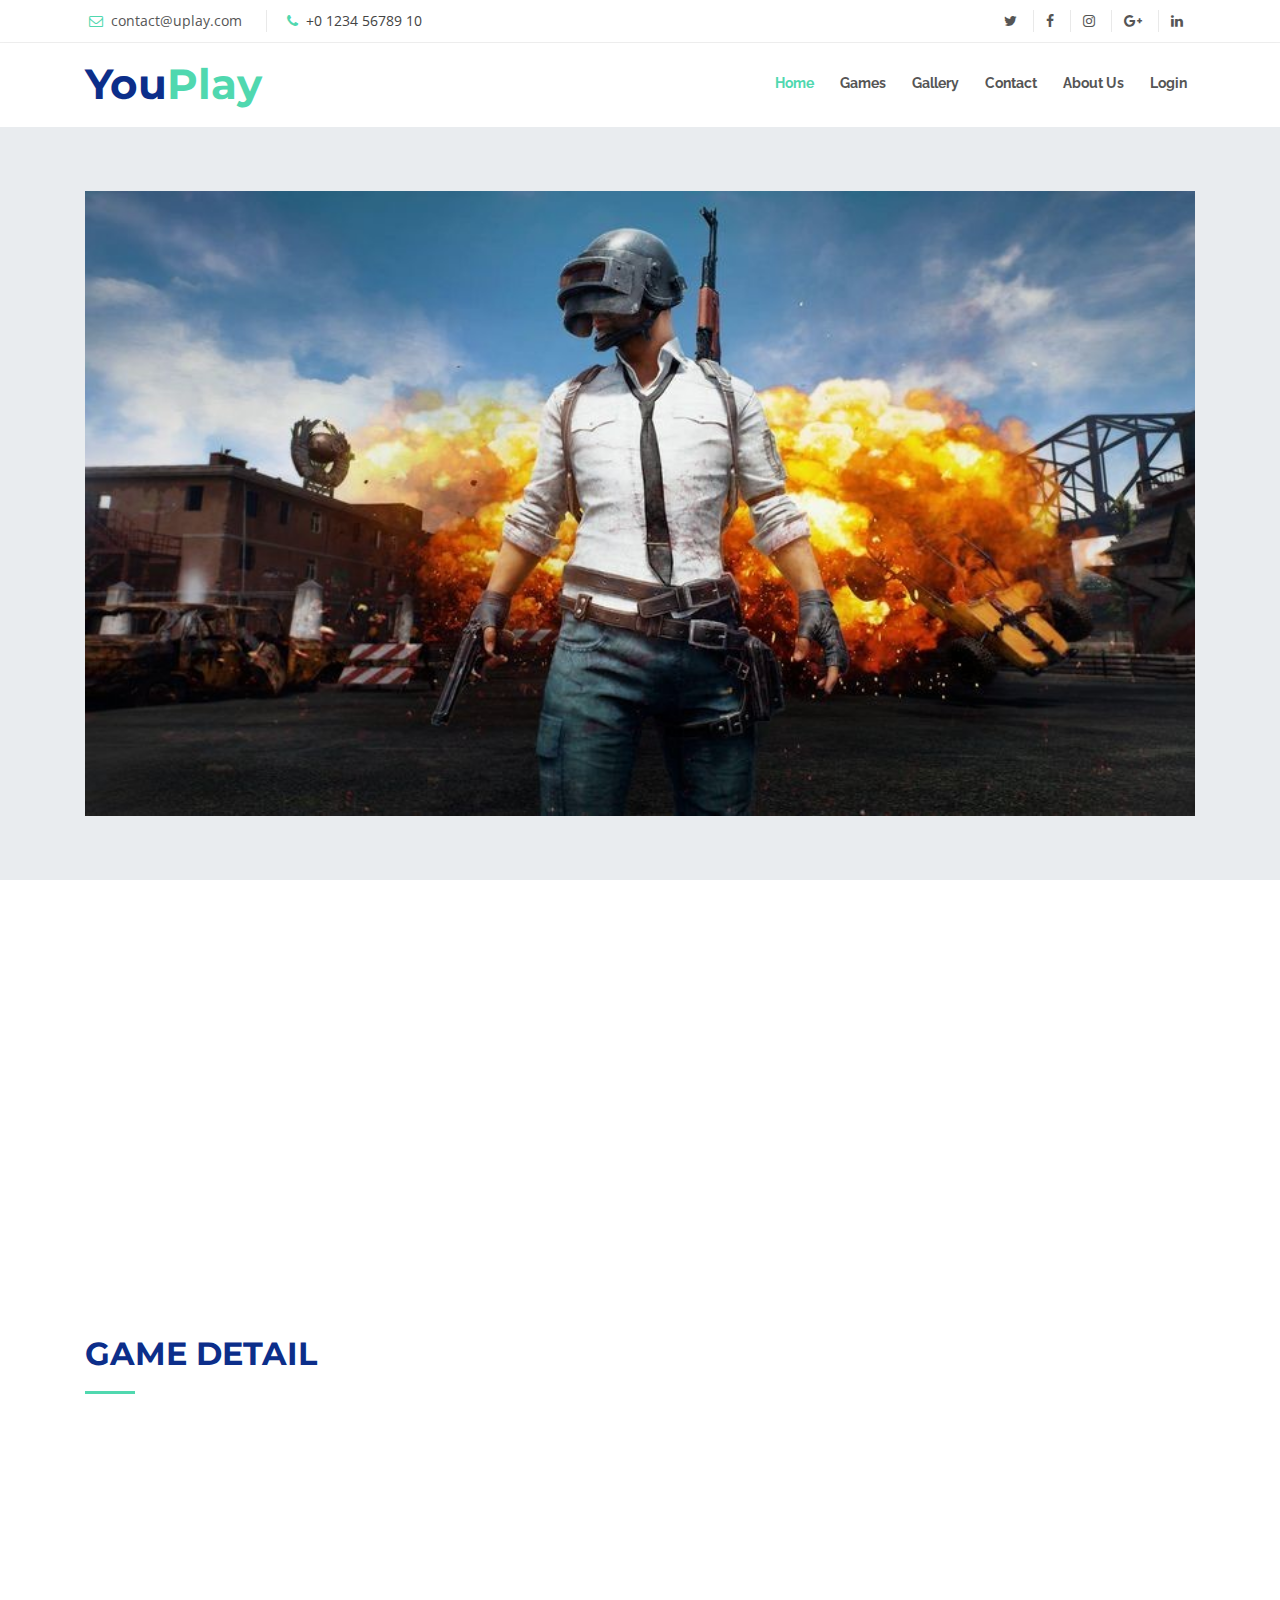
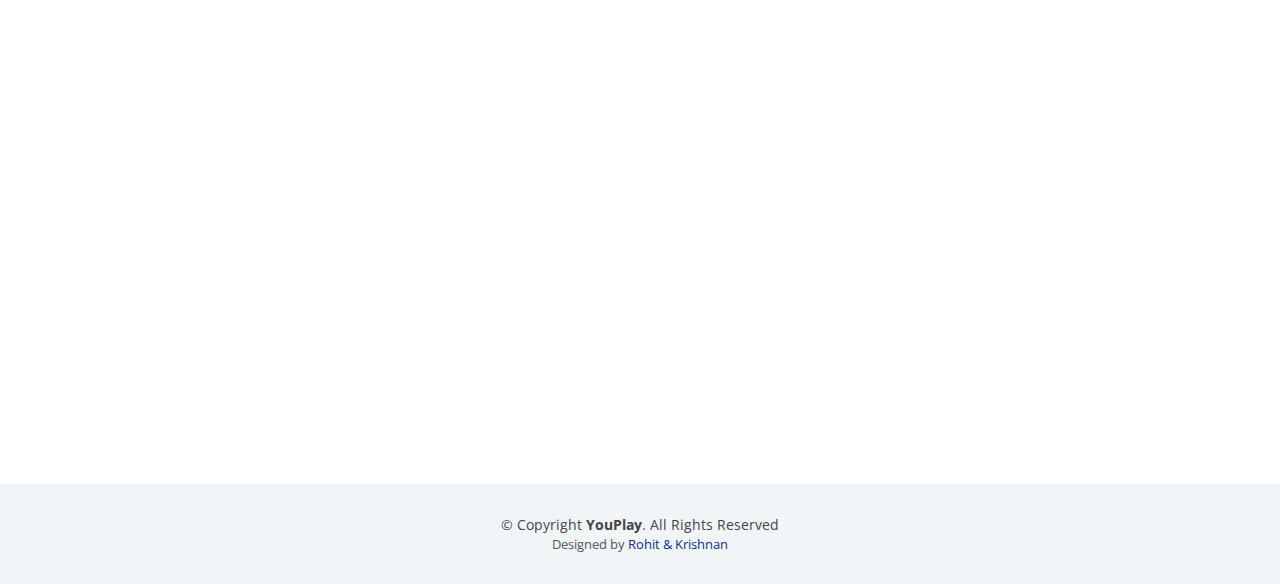
<file: show-game1.html>
<!DOCTYPE html>
<html lang="en">
<head>
  <meta charset="utf-8">
  <title>YouPlay</title>
  <meta content="width=device-width, initial-scale=1.0" name="viewport">
  <meta content="" name="keywords">
  <meta content="" name="description">

  <!-- Favicons -->
  <link href="img/electronics-clipart-controller-1.png" rel="icon"> 

  <!-- Google Fonts -->
  <link href="https://fonts.googleapis.com/css?family=Open+Sans:300,300i,400,400i,700,700i|Raleway:300,400,500,700,800|Montserrat:300,400,700" rel="stylesheet">

  <!-- Bootstrap CSS File -->
  <link href="lib/bootstrap/css/bootstrap.min.css" rel="stylesheet">

  <!-- Libraries CSS Files -->
  <link href="lib/font-awesome/css/font-awesome.min.css" rel="stylesheet">
  <link href="lib/animate/animate.min.css" rel="stylesheet">
  <link href="lib/ionicons/css/ionicons.min.css" rel="stylesheet">
  <link href="lib/owlcarousel/assets/owl.carousel.min.css" rel="stylesheet">
  <link href="lib/magnific-popup/magnific-popup.css" rel="stylesheet">
  <link href="lib/ionicons/css/ionicons.min.css" rel="stylesheet">

  <!-- slick slider css -->
<!--   <link rel="stylesheet" type="text/css" href="css/slick.css">
  <link rel="stylesheet" type="text/css" href="css/slick-theme.css"> -->

  <!-- Main Stylesheet File -->
  <link href="css/style.css" rel="stylesheet">


  <style type="text/css">
    /*.detail .box{
      height: 630px !important;
    } */
  </style>
  
</head>

<body id="body">

  <!--==========================
    Top Bar
    ============================-->
    <section id="topbar" class="d-none d-lg-block">
      <div class="container clearfix">
        <div class="contact-info float-left">
          <i class="fa fa-envelope-o"></i> <a href="mailto:contact@example.com">contact@uplay.com</a>
          <i class="fa fa-phone"></i> +0 1234 56789 10
        </div>
        <div class="social-links float-right">
          <a href="#" class="twitter"><i class="fa fa-twitter"></i></a>
          <a href="#" class="facebook"><i class="fa fa-facebook"></i></a>
          <a href="#" class="instagram"><i class="fa fa-instagram"></i></a>
          <a href="#" class="google-plus"><i class="fa fa-google-plus"></i></a>
          <a href="#" class="linkedin"><i class="fa fa-linkedin"></i></a>
        </div>
      </div>
    </section>

  <!--==========================
    Header
    ============================-->
    <header id="header">
      <div class="container">

        <div id="logo" class="pull-left">
          <h1><a href="index.html" class="scrollto">You<span>Play</span></a></h1>
          <!-- Uncomment below if you prefer to use an image logo -->
          <!-- <a href="#body"><img src="./img/logo.png" alt="" title="" /></a>-->
        </div>

        <nav id="nav-menu-container">
          <ul class="nav-menu">
            <li class="menu-active"><a href="index.html">Home</a></li>

            <li><a href="games_list.html">Games</a></li>


            <li><a href="index.html">Gallery</a></li>
            <li><a href="index.html">Contact</a></li>
            <li><a href="index.html">About Us</a></li>
            <li><a href="login.html">Login</a></li>
          </ul>
        </nav><!-- #nav-menu-container -->
      </div>
    </header><!-- #header -->

  <!--==========================
    Intro Section
    ============================-->
    

          
        <div class="jumbotron jumbotron-fluid">

          <div class="container"> 
            <img src="./img/intro-carousel/5.jpg" class="img-fluid" alt="Responsive image" height="50%" width="100%">
          </div>      

        </div>
   

   



    <main id="main">

    <!--==========================
      About Section
      ============================-->
      <section id="about" class="wow fadeInUp">
        <div class="container">
          <div class="row">
            <div class="col-lg-6 about-img">

             <div id="carouselExampleControls" class="carousel slide" data-ride="carousel">
               <div class="carousel-inner">
                 <div class="carousel-item active">
                   <img class="d-block w-100" src="./img/rdr2-officialart-3840x2160.jpg" alt="First slide">
                 </div>
                 <div class="carousel-item">
                   <img class="d-block w-100" src="./img/red_dead_redemption_2_dutchs_gang.png" alt="Second slide">
                 </div>
                 <div class="carousel-item">
                   <img class="d-block w-100" src="./img/RDR-Leak.jpg" alt="Third slide">
                 </div>
               </div>
               <a class="carousel-control-prev" href="#carouselExampleControls" role="button" data-slide="prev">
                 <span class="carousel-control-prev-icon" aria-hidden="true"></span>
                 <span class="sr-only">Previous</span>
               </a>
               <a class="carousel-control-next" href="#carouselExampleControls" role="button" data-slide="next">
                 <span class="carousel-control-next-icon" aria-hidden="true"></span>
                 <span class="sr-only">Next</span>
               </a>
             </div>

           </div>

           <div class="col-lg-6 content">
            <h2>Red Dead Redemption 2</h2>
            <h3>Red Dead Redemption is a Western-themed action-adventure video game developed and published by Rockstar Games.</h3>

            <ul>
              <li><i class="ion-android-checkmark-circle"></i>Red Dead Redemption 2 is outrageously detailed and unusually slow-paced. It will tell you to slow down at every opportunity, so listen to it. Take your time. There is so much to see and do.</li>
              
            </ul>

          </div>
        </div>

      </div>
    </section><!-- #about -->

   

 <section id="services">
        <div class="container detail">
          <div class="section-header">
            <h2>Game Detail</h2>            
          </div>

          <div class="row">

            <div class="col-lg-6">
              <div class="box wow fadeInLeft">
               
                <h4 class="title"><a href="">BATTLEFIELD V</a></h4>
                <p class="description" style="text-align: justify;">Following the successful return to form among the poppy-strewn trenches of Battlefield 1, Battlefield V will see DICE’s series explore a new side of the Second World War. Historically accurate weapons and vehicles will feature and the single-player War Stories mode will return alongside the co-op gameplay of Combined Arms. The headline mode, Grand Operations, includes fort building and seems to have a distinct whiff of battle royale to us.</p>
              </div>
            </div>

            <div class="col-lg-6">
              <div class="box wow fadeInRight">
                
                <h4 class="title"><a href="">DEVIL MAY CRY 5</a></h4>
                <p class="description" style="text-align: justify;">Nero and Dante are back, but we’re going to have to wait until next year for a Devil May Cry 5 release date. We’re already ten years on from the previous mainline Devil May Cry game, so we’re expecting this upcoming game to be quite the upgrade. In the Devil May Cry 5 E3 trailer we can spot the returning characters and a setting that looks a lot like London.</p>
              </div>
            </div>

            

          </div>

        </div>
      </section><!-- #services -->








  <!--==========================
    Footer
    ============================-->
    <footer id="footer">
      <div class="container">
        <div class="copyright">
          &copy; Copyright <strong>YouPlay</strong>. All Rights Reserved
        </div>
        <div class="credits">       
          Designed by <a href="#">Rohit & Krishnan</a>
        </div>
      </div>
    </footer><!-- #footer -->

    <a href="#" class="back-to-top"><i class="fa fa-chevron-up"></i></a>

    <!-- JavaScript Libraries -->
    <script src="./lib/jquery/jquery.min.js"></script>
    <script src="./lib/jquery/jquery-migrate.min.js"></script>
    <script src="./lib/bootstrap/js/bootstrap.bundle.min.js"></script>
    <script src="./lib/easing/easing.min.js"></script>
    <script src="./lib/superfish/hoverIntent.js"></script>
    <script src="./lib/superfish/superfish.min.js"></script>
    <script src="./lib/wow/wow.min.js"></script>
    <script src="./lib/owlcarousel/owl.carousel.min.js"></script>
    <script src="./lib/magnific-popup/magnific-popup.min.js"></script>
    <script src="./lib/sticky/sticky.js"></script>
    <!-- Uncomment below if you want to use dynamic Google Maps -->
    <!-- <script src="./#"></script> -->

    <!-- Contact Form JavaScript File -->
    <script src="./contactform/contactform.js"></script>

    <!-- slick slider js -->
    <!--   <script type="text/javascript" src="./js/slick.js"></script> -->

    <!-- Template Main Javascript File -->
    <script src="./js/main.js"></script>


    <script type="text/javascript">



    </script>

  </body>
  </html>
</file>
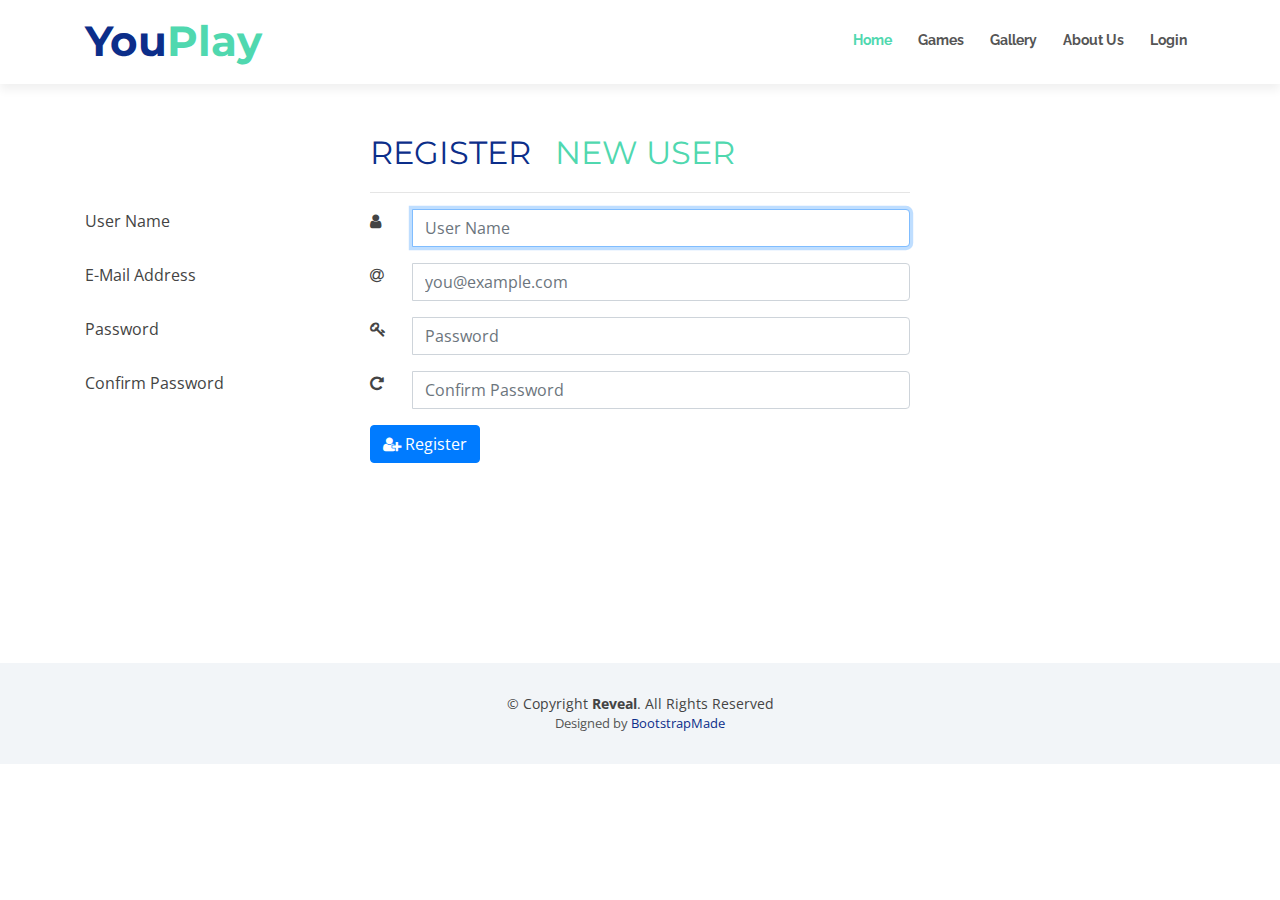
<file: signup-page.html>
<!DOCTYPE html>
<html lang="en">
<head>
  <meta charset="utf-8">
  <title>YouPlay</title>
  <meta content="width=device-width, initial-scale=1.0" name="viewport">
  <meta content="" name="keywords">
  <meta content="" name="description">

  <!-- Favicons -->
  <link href="img/electronics-clipart-controller-1.png" rel="icon"> 

  <!-- Google Fonts -->
  <link href="https://fonts.googleapis.com/css?family=Open+Sans:300,300i,400,400i,700,700i|Raleway:300,400,500,700,800|Montserrat:300,400,700" rel="stylesheet">

  <!-- Bootstrap CSS File -->
  <link href="lib/bootstrap/css/bootstrap.min.css" rel="stylesheet">

  <!-- Libraries CSS Files -->
  <link href="lib/font-awesome/css/font-awesome.min.css" rel="stylesheet">
  <link href="lib/animate/animate.min.css" rel="stylesheet">
  <link href="lib/ionicons/css/ionicons.min.css" rel="stylesheet">
  <link href="lib/owlcarousel/assets/owl.carousel.min.css" rel="stylesheet">
  <link href="lib/magnific-popup/magnific-popup.css" rel="stylesheet">
  <link href="lib/ionicons/css/ionicons.min.css" rel="stylesheet">

  <!-- Main Stylesheet File -->
  <link href="css/style.css" rel="stylesheet">

</head>

<body id="body">



  <!--==========================
    Header
  ============================-->
  <header id="header">
    <div class="container">

      <div id="logo" class="pull-left">
        <h1><a href="index.html" class="scrollto">You<span>Play</span></a></h1>
        <!-- Uncomment below if you prefer to use an image logo -->
        <!-- <a href="#body"><img src=".//img/logo.png" alt="" title="" /></a>-->
      </div>

      <nav id="nav-menu-container">
        <ul class="nav-menu">
          <li class="menu-active"><a href="index.html">Home</a></li>
          
          <li><a href="games_list.html">Games</a></li>
          
          
            <li><a href="index.html">Gallery</a></li>          
          <li><a href="index.html">About Us</a></li>
          <li><a href="login.html">Login</a></li>
        </ul>
      </nav><!-- #nav-menu-container -->
    </div>
  </header><!-- #header -->



<div class="container" style="margin-top: 50px">
    <form class="form-horizontal" role="form" method="POST" action="">
        <div class="row">
            <div class="col-md-3"></div>
            <div class="col-md-6">
                <h2><span style="color: #0c2e8a;">REGISTER &nbsp;</span> <span style="color: #50d8af">NEW USER</span></h2>
                <hr>
            </div>
        </div>
        <div class="row">
            <div class="col-md-3 field-label-responsive">
                <label for="name">User Name</label>
            </div>
            <div class="col-md-6">
                <div class="form-group">
                    <div class="input-group mb-2 mr-sm-2 mb-sm-0">
                        <div class="input-group-addon" style="width: 2.6rem"><i class="fa fa-user"></i></div>
                        <input type="text" name="name" class="form-control" id="name"
                               placeholder="User Name" required autofocus>
                    </div>
                </div>
            </div>
           
        </div>
        <div class="row">
            <div class="col-md-3 field-label-responsive">
                <label for="email">E-Mail Address</label>
            </div>
            <div class="col-md-6">
                <div class="form-group">
                    <div class="input-group mb-2 mr-sm-2 mb-sm-0">
                        <div class="input-group-addon" style="width: 2.6rem"><i class="fa fa-at"></i></div>
                        <input type="text" name="email" class="form-control" id="email"
                               placeholder="you@example.com" required autofocus>
                    </div>
                </div>
            </div>
            
        </div>
        <div class="row">
            <div class="col-md-3 field-label-responsive">
                <label for="password">Password</label>
            </div>
            <div class="col-md-6">
                <div class="form-group has-danger">
                    <div class="input-group mb-2 mr-sm-2 mb-sm-0">
                        <div class="input-group-addon" style="width: 2.6rem"><i class="fa fa-key"></i></div>
                        <input type="password" name="password" class="form-control" id="password"
                               placeholder="Password" required>
                    </div>
                </div>
            </div>
        
        </div>
        <div class="row">
            <div class="col-md-3 field-label-responsive">
                <label for="password">Confirm Password</label>
            </div>
            <div class="col-md-6">
                <div class="form-group">
                    <div class="input-group mb-2 mr-sm-2 mb-sm-0">
                        <div class="input-group-addon" style="width: 2.6rem">
                            <i class="fa fa-repeat"></i>
                        </div>
                        <input type="password" name="password-confirmation" class="form-control"
                               id="password-confirm" placeholder="Confirm Password" required>
                    </div>
                </div>
            </div>
        </div>
        <div class="row">
            <div class="col-md-3"></div>
            <div class="col-md-6">
                <button type="submit" class="btn btn-primary"><i class="fa fa-user-plus"></i> Register</button>
            </div>
        </div>
    </form>
</div>

    







  

  <!--==========================
    Footer
  ============================-->
  <footer id="footer" style="margin-top: 200px">
    <div class="container">
      <div class="copyright">
        &copy; Copyright <strong>Reveal</strong>. All Rights Reserved
      </div>
      <div class="credits">       
        Designed by <a href="#">BootstrapMade</a>
      </div>
    </div>
  </footer><!-- #footer -->

  <a href="#" class="back-to-top"><i class="fa fa-chevron-up"></i></a>

  <!-- JavaScript Libraries -->
  <script src=".//lib/jquery/jquery.min.js"></script>
  <script src=".//lib/jquery/jquery-migrate.min.js"></script>
  <script src=".//lib/bootstrap/js/bootstrap.bundle.min.js"></script>
  <script src=".//lib/easing/easing.min.js"></script>
  <script src=".//lib/superfish/hoverIntent.js"></script>
  <script src=".//lib/superfish/superfish.min.js"></script>
  <script src=".//lib/wow/wow.min.js"></script>
  <script src=".//lib/owlcarousel/owl.carousel.min.js"></script>
  <script src=".//lib/magnific-popup/magnific-popup.min.js"></script>
  <script src=".//lib/sticky/sticky.js"></script>
  <!-- Uncomment below if you want to use dynamic Google Maps -->
  <!-- <script src=".//https://maps.googleapis.com/maps/api/js?key=AIzaSyD8HeI8o-c1NppZA-92oYlXakhDPYR7XMY"></script> -->

  <!-- Contact Form JavaScript File -->
  <script src=".//contactform/contactform.js"></script>

  <!-- Template Main Javascript File -->
  <script src=".//js/main1.js"></script>   

</body>
</html>
</file>
<file: css/style.css>
/*--------------------------------------------------------------
# General
--------------------------------------------------------------*/
body {
  background: #fff;
  color: #444;
  font-family: "Open Sans", sans-serif;
}

a {
  color: #50d8af;
  transition: 0.5s;
}

a:hover, a:active, a:focus {
  color: #51d8af;
  outline: none;
  text-decoration: none;
}

p {
  padding: 0;
  margin: 0 0 30px 0;
}

h1, h2, h3, h4, h5, h6 {
  font-family: "Montserrat", sans-serif;
  font-weight: 400;
  margin: 0 0 20px 0;
  padding: 0;
}

/* Back to top button */
.back-to-top {
  position: fixed;
  display: none;
  background: #50d8af;
  color: #fff;
  padding: 6px 12px 9px 12px;
  font-size: 16px;
  border-radius: 2px;
  right: 15px;
  bottom: 15px;
  transition: background 0.5s;
}

@media (max-width: 768px) {
  .back-to-top {
    bottom: 15px;
  }
}

.back-to-top:focus {
  background: #50d8af;
  color: #fff;
  outline: none;
}

.back-to-top:hover {
  background: #0c2e8a;
  color: #fff;
}

/*--------------------------------------------------------------
# Top Bar
--------------------------------------------------------------*/
#topbar {
  background: #fff;
  padding: 10px 0;
  border-bottom: 1px solid #eee;
  font-size: 14px;
}

#topbar .contact-info a {
  line-height: 1;
  color: #555;
}

#topbar .contact-info a:hover {
  color: #50d8af;
}

#topbar .contact-info i {
  color: #50d8af;
  padding: 4px;
}

#topbar .contact-info .fa-phone {
  padding-left: 20px;
  margin-left: 20px;
  border-left: 1px solid #e9e9e9;
}

#topbar .social-links a {
  color: #555;
  padding: 4px 12px;
  display: inline-block;
  line-height: 1px;
  border-left: 1px solid #e9e9e9;
}

#topbar .social-links a:hover {
  color: #50d8af;
}

#topbar .social-links a:first-child {
  border-left: 0;
}

/*--------------------------------------------------------------
# Header
--------------------------------------------------------------*/
#header {
  padding: 20px 0;
  height: 84px;
  transition: all 0.5s;
  z-index: 997;
  background: #fff;
  box-shadow: 0px 6px 9px 0px rgba(0, 0, 0, 0.06);
}

#header #logo h1 {
  font-size: 42px;
  margin: 0;
  padding: 0;
  line-height: 1;
  font-family: "Montserrat", sans-serif;
  font-weight: 700;
}

#header #logo h1 a {
  color: #0c2e8a;
  line-height: 1;
  display: inline-block;
}

#header #logo h1 a span {
  color: #50d8af;
}

#header #logo img {
  padding: 0;
  margin: 0;
}

@media (max-width: 768px) {
  #header {
    padding: 20px 0;
    height: 74px;
  }
  #header #logo h1 {
    font-size: 34px;
  }
  #header #logo img {
    max-height: 40px;
  }
}

/*--------------------------------------------------------------
# Intro Section
--------------------------------------------------------------*/
#intro {
  width: 100%;
  height: 60vh;
  position: relative;
  background: url("../img/intro-carousel/1.jpg") no-repeat;
  background-size: cover;
}

#intro .intro-content {
  position: absolute;
  bottom: 0;
  top: 0;
  left: 0;
  right: 0;
  z-index: 10;
  display: flex;
  justify-content: center;
  align-items: center;
  flex-direction: column;
  text-align: center;
}

#intro .intro-content h2 {
  color: #0c2e8a;
  margin-bottom: 30px;
  font-size: 64px;
  font-weight: 700;
}

#intro .intro-content h2 span {
  color: #50d8af;
  text-decoration: underline;
}

@media (max-width: 767px) {
  #intro .intro-content h2 {
    font-size: 34px;
  }
}

#intro .intro-content .btn-get-started, #intro .intro-content .btn-projects {
  font-family: "Raleway", sans-serif;
  font-size: 15px;
  font-weight: bold;
  letter-spacing: 1px;
  display: inline-block;
  padding: 10px 32px;
  border-radius: 2px;
  transition: 0.5s;
  margin: 10px;
  color: #fff;
}

#intro .intro-content .btn-get-started {
  background: #0c2e8a;
  border: 2px solid #0c2e8a;
}

#intro .intro-content .btn-get-started:hover {
  background: none;
  color: #0c2e8a;
}

#intro .intro-content .btn-projects {
  background: #50d8af;
  border: 2px solid #50d8af;
}

#intro .intro-content .btn-projects:hover {
  background: none;
  color: #50d8af;
}

#intro #intro-carousel {
  z-index: 8;
}

#intro #intro-carousel::before {
  content: '';
  background-color: rgba(255, 255, 255, 0.7);
  position: absolute;
  height: 100%;
  width: 100%;
  top: 0;
  right: 0;
  left: 0;
  bottom: 0;
  z-index: 7;
}

#intro #intro-carousel .item {
  width: 100%;
  height: 60vh;
  background-size: cover;
  background-position: center;
  background-repeat: no-repeat;
  -webkit-transition-property: opacity;
  transition-property: opacity;
}

/*--------------------------------------------------------------
# Navigation Menu
--------------------------------------------------------------*/
/* Nav Menu Essentials */
.nav-menu, .nav-menu * {
  margin: 0;
  padding: 0;
  list-style: none;
}

.nav-menu ul {
  position: absolute;
  display: none;
  top: 100%;
  left: 0;
  z-index: 99;
}

.nav-menu li {
  position: relative;
  white-space: nowrap;
}

.nav-menu > li {
  float: left;
}

.nav-menu li:hover > ul,
.nav-menu li.sfHover > ul {
  display: block;
}

.nav-menu ul ul {
  top: 0;
  left: 100%;
}

.nav-menu ul li {
  min-width: 180px;
}

/* Nav Menu Arrows */
.sf-arrows .sf-with-ul {
  padding-right: 22px;
}

.sf-arrows .sf-with-ul:after {
  content: "\f107";
  position: absolute;
  right: 8px;
  font-family: FontAwesome;
  font-style: normal;
  font-weight: normal;
}

.sf-arrows ul .sf-with-ul:after {
  content: "\f105";
}

/* Nav Meu Container */
#nav-menu-container {
  float: right;
  margin: 0;
}

@media (max-width: 768px) {
  #nav-menu-container {
    display: none;
  }
}

/* Nav Meu Styling */
.nav-menu a {
  padding: 10px 8px;
  text-decoration: none;
  display: inline-block;
  color: #555;
  font-family: "Raleway", sans-serif;
  font-weight: 700;
  font-size: 14px;
  outline: none;
}

.nav-menu li:hover > a, .nav-menu > .menu-active > a {
  color: #50d8af;
}

.nav-menu > li {
  margin-left: 10px;
}

.nav-menu ul {
  margin: 4px 0 0 0;
  padding: 10px;
  box-shadow: 0px 0px 30px rgba(127, 137, 161, 0.25);
  background: #fff;
}

.nav-menu ul li {
  transition: 0.3s;
}

.nav-menu ul li a {
  padding: 10px;
  color: #333;
  transition: 0.3s;
  display: block;
  font-size: 13px;
  text-transform: none;
}

.nav-menu ul li:hover > a {
  color: #50d8af;
}

.nav-menu ul ul {
  margin: 0;
}

/* Mobile Nav Toggle */
#mobile-nav-toggle {
  position: fixed;
  right: 0;
  top: 0;
  z-index: 999;
  margin: 20px 20px 0 0;
  border: 0;
  background: none;
  font-size: 24px;
  display: none;
  transition: all 0.4s;
  outline: none;
  cursor: pointer;
}

#mobile-nav-toggle i {
  color: #555;
}

@media (max-width: 768px) {
  #mobile-nav-toggle {
    display: inline;
  }
}

/* Mobile Nav Styling */
#mobile-nav {
  position: fixed;
  top: 0;
  padding-top: 18px;
  bottom: 0;
  z-index: 998;
  background: rgba(52, 59, 64, 0.9);
  left: -260px;
  width: 260px;
  overflow-y: auto;
  transition: 0.4s;
}

#mobile-nav ul {
  padding: 0;
  margin: 0;
  list-style: none;
}

#mobile-nav ul li {
  position: relative;
}

#mobile-nav ul li a {
  color: #fff;
  font-size: 16px;
  overflow: hidden;
  padding: 10px 22px 10px 15px;
  position: relative;
  text-decoration: none;
  width: 100%;
  display: block;
  outline: none;
}

#mobile-nav ul li a:hover {
  color: #fff;
}

#mobile-nav ul li li {
  padding-left: 30px;
}

#mobile-nav ul .menu-has-children i {
  position: absolute;
  right: 0;
  z-index: 99;
  padding: 15px;
  cursor: pointer;
  color: #fff;
}

#mobile-nav ul .menu-has-children i.fa-chevron-up {
  color: #50d8af;
}

#mobile-nav ul .menu-item-active {
  color: #50d8af;
}

#mobile-body-overly {
  width: 100%;
  height: 100%;
  z-index: 997;
  top: 0;
  left: 0;
  position: fixed;
  background: rgba(52, 59, 64, 0.9);
  display: none;
}

/* Mobile Nav body classes */
body.mobile-nav-active {
  overflow: hidden;
}

body.mobile-nav-active #mobile-nav {
  left: 0;
}

body.mobile-nav-active #mobile-nav-toggle {
  color: #fff;
}

/*--------------------------------------------------------------
# Sections
--------------------------------------------------------------*/
/* Sections Header
--------------------------------*/
.section-header {
  margin-bottom: 30px;
}

.section-header h2 {
  font-size: 32px;
  color: #0c2e8a;
  text-transform: uppercase;
  font-weight: 700;
  position: relative;
  padding-bottom: 20px;
}

.section-header h2::before {
  content: '';
  position: absolute;
  display: block;
  width: 50px;
  height: 3px;
  background: #50d8af;
  bottom: 0;
  left: 0;
}

.section-header p {
  padding: 0;
  margin: 0;
}

/* About Section
--------------------------------*/
#about {
  padding: 60px 0 30px 0;
}

#about .about-img {
  overflow: hidden;
}

#about .about-img img {
  margin-left: -15px;
  max-width: 100%;
}

@media (max-width: 768px) {
  #about .about-img {
    height: auto;
  }
  #about .about-img img {
    margin-left: 0;
    padding-bottom: 30px;
  }
}

#about .content h2 {
  color: #0c2e8a;
  font-weight: 700;
  font-size: 36px;
  font-family: "Raleway", sans-serif;
}

#about .content h3 {
  color: #555;
  font-weight: 300;
  font-size: 18px;
  line-height: 26px;
  font-style: italic;
}

#about .content p {
  line-height: 26px;
}

#about .content p:last-child {
  margin-bottom: 0;
}

#about .content i {
  font-size: 20px;
  padding-right: 4px;
  color: #50d8af;
}

#about .content ul {
  list-style: none;
  padding: 0;
}

#about .content ul li {
  padding-bottom: 10px;
}


.new-game-box {
  width: 100%;
  height: auto;

}

/* Services Section
--------------------------------*/
#services {
  padding: 30px 0 0 0;
}

#services .box {
  padding: 35px 0;
  height: 620px;
  margin-bottom: 40px;
  box-shadow: 10px 10px 15px rgba(73, 78, 92, 0.1);
  background: #fff;
  transition: 0.4s;
}

#services .box:hover {
  box-shadow: 0px 0px 30px rgba(73, 78, 92, 0.15);
  transform: translateY(-10px);
  -webkit-transform: translateY(-10px);
  -moz-transform: translateY(-10px);
}

/*#services .box .icon {
  float: left;
}*/

#services .box .icon img{
  height: 350px;
  width: 360px;
  margin-right: auto;
  margin-left: auto;
  text-align: center;

}


#services .box .icon i:before {
  background: #0c2e8a;
  background: linear-gradient(45deg, #50d8af 0%, #a3ebd5 100%);
  background-clip: border-box;
  -webkit-background-clip: text;
  -webkit-text-fill-color: transparent;
}

#services .box h4 {
  text-align: center;
  font-weight: 700;
  margin-top: 20px;
  margin-bottom: 5px;
  font-size: 22px;
}

#services .box h4 a {
  color: #444;
}

#services .box p {
  font-size: 14px;
  text-align: center;
  margin-bottom: 0;
  line-height: 24px;
  padding: 15px;
}

@media (max-width: 767px) {
  #services .box .box {
    margin-bottom: 20px;
  }
  #services .box .icon {
    float: none;
    text-align: center;
    padding-bottom: 15px;
  }
  #services .box h4, #services .box p {
    margin-left: 0;
    text-align: center;
  }
}




/* games Section
--------------------------------*/
#games {
  padding: 30px 0 0 0;
}

#games .box {
  padding: 10% 5%;
  margin-bottom: 20px;
  box-shadow: 10px 10px 15px rgba(73, 78, 92, 0.1);
  background: #fff;
  transition: 0.4s;
  height: 95%;
}

#games .box:hover {
  box-shadow: 0px 0px 30px rgba(73, 78, 92, 0.15);
  transform: translateY(-10px);
  -webkit-transform: translateY(-10px);
  -moz-transform: translateY(-10px);
}

/*#games .box .icon {
  float: left;
}*/

#games .box h4 {

  font-weight: 600;  
  font-size: 20px;
  text-align: center !important;
  margin-top: 10px;
}

/*GAME TITLE NAME*/
/*#games .box h4 a {  
  color: ;
}*/
/*GAME TITLE NAME*/


#games .box p {
  font-size: 14px;
  margin-left: 100px;
  margin-bottom: 0;
  line-height: 24px;
}

@media (max-width: 767px) {
  #games .box .box {
    margin-bottom: 20px;
  }
  #games .box .icon {
    float: none;
    text-align: center;
    padding-bottom: 15px;
  }
  #games .box h4, #games .box p {
    margin-left: 0;
    text-align: center;
  }
}


.icon img{
  height: 400px;
  width: 250px;
  display: block;
  margin-left: auto;
  margin-right: auto;
  background-size: cover important;
  background-repeat: no-repeat;


}


/* Clients Section
--------------------------------*/
#clients {
  padding: 30px 0;
}

#clients img {
  max-width: 100%;
  opacity: 0.5;
  transition: 0.3s;
  padding: 15px 0;
}

#clients img:hover {
  opacity: 1;
}

#clients .owl-nav, #clients .owl-dots {
  margin-top: 5px;
  text-align: center;
}

#clients .owl-dot {
  display: inline-block;
  margin: 0 5px;
  width: 12px;
  height: 12px;
  border-radius: 50%;
  background-color: #ddd;
}

#clients .owl-dot.active {
  background-color: #50d8af;
}

/* Our Portfolio Section
--------------------------------*/
#portfolio {
  background: #fff;
  padding: 30px 0;
}

#portfolio .portfolio-overlay {
  position: absolute;
  top: 0;
  right: 0;
  bottom: 0;
  left: 0;
  width: 100%;
  height: 100%;
  opacity: 1;
  -webkit-transition: all ease-in-out 0.4s;
  transition: all ease-in-out 0.4s;
}

#portfolio .portfolio-item {
  overflow: hidden;
  position: relative;
  padding: 0;
  vertical-align: middle;
  text-align: center;
}

#portfolio .portfolio-item h2 {
  color: #ffffff;
  font-size: 24px;
  margin: 0;
  text-transform: capitalize;
  font-weight: 700;
}

#portfolio .portfolio-item img {
  -webkit-transition: all ease-in-out 0.4s;
  transition: all ease-in-out 0.4s;
  width: 100%;
}

#portfolio .portfolio-item:hover img {
  -webkit-transform: scale(1.1);
  transform: scale(1.1);
}

#portfolio .portfolio-item:hover .portfolio-overlay {
  opacity: 1;
  background: rgba(0, 0, 0, 0.7);
}

#portfolio .portfolio-info {
  position: absolute;
  top: 50%;
  left: 50%;
  -webkit-transform: translate(-50%, -50%);
  transform: translate(-50%, -50%);
}

/* Testimonials Section
--------------------------------*/
#testimonials {
  padding: 30px 0;
}

#testimonials .testimonial-item {
  box-sizing: content-box;
  padding: 30px 30px 0 30px;
  margin: 30px 15px;
  text-align: center;
  min-height: 350px;
  box-shadow: 0px 2px 12px rgba(0, 0, 0, 0.08);
}

@media (max-width: 767px) {
  #testimonials .testimonial-item {
    margin: 30px 10px;
  }
}

#testimonials .testimonial-item .testimonial-img {
  width: 90px;
  border-radius: 50%;
  border: 4px solid #fff;
  margin: 0 auto;
}

#testimonials .testimonial-item h3 {
  font-size: 18px;
  font-weight: bold;
  margin: 10px 0 5px 0;
  color: #111;
}

#testimonials .testimonial-item h4 {
  font-size: 14px;
  color: #999;
  margin: 0;
}

#testimonials .testimonial-item .quote-sign-left {
  margin-top: -15px;
  padding-right: 10px;
  display: inline-block;
  width: 37px;
}

#testimonials .testimonial-item .quote-sign-right {
  margin-bottom: -15px;
  padding-left: 10px;
  display: inline-block;
  max-width: 100%;
  width: 37px;
}

#testimonials .testimonial-item p {
  font-style: italic;
  margin: 0 auto 15px auto;
}

#testimonials .owl-nav, #testimonials .owl-dots {
  margin-top: 5px;
  text-align: center;
}

#testimonials .owl-dot {
  display: inline-block;
  margin: 0 5px;
  width: 12px;
  height: 12px;
  border-radius: 50%;
  background-color: #ddd;
}

#testimonials .owl-dot.active {
  background-color: #50d8af;
}

/* Call To Action Section
--------------------------------*/
#call-to-action {
  background: #081e5b;
  background-size: cover;
  padding: 40px 0;
}

#call-to-action .cta-title {
  color: #fff;
  font-size: 28px;
  font-weight: 700;
}

#call-to-action .cta-text {
  color: #fff;
}

@media (min-width: 769px) {
  #call-to-action .cta-btn-container {
    display: flex;
    align-items: center;
    justify-content: flex-end;
  }
}

#call-to-action .cta-btn {
  font-family: "Montserrat", sans-serif;
  font-weight: 700;
  font-size: 16px;
  letter-spacing: 1px;
  display: inline-block;
  padding: 8px 26px;
  border-radius: 3px;
  transition: 0.5s;
  margin: 10px;
  border: 3px solid #fff;
  color: #fff;
}

#call-to-action .cta-btn:hover {
  background: #50d8af;
  border: 3px solid #50d8af;
}

/* Our Team Section
--------------------------------*/
#team {
  background: #fff;
  padding: 30px 0 0 0;
}

#team .member {
  text-align: center;
  margin-bottom: 20px;
}

#team .member .pic {
  overflow: hidden;
  text-align: center;
}

#team .member .pic img {
  max-width: 100%;
}

#team .member .details {
  background: #50d8af;
  color: #fff;
  padding: 15px;
  border-radius: 0 0 3px 3px;
}

#team .member h4 {
  font-weight: 700;
  margin-bottom: 2px;
  font-size: 18px;
}

#team .member span {
  font-style: italic;
  display: block;
  font-size: 13px;
}

#team .member .social {
  margin-top: 5px;
}

#team .member .social a {
  color: #fff;
}

#team .member .social i {
  font-size: 16px;
  margin: 0 2px;
}

/* Contact Section
--------------------------------*/
#contact {
  padding: 30px 0;
}

#contact .contact-info {
  margin-bottom: 20px;
  text-align: center;
}

#contact .contact-info i {
  font-size: 48px;
  display: inline-block;
  margin-bottom: 10px;
  color: #50d8af;
}

#contact .contact-info address, #contact .contact-info p {
  margin-bottom: 0;
  color: #000;
}

#contact .contact-info h3 {
  font-size: 18px;
  margin-bottom: 15px;
  font-weight: bold;
  text-transform: uppercase;
  color: #999;
}

#contact .contact-info a {
  color: #000;
}

#contact .contact-info a:hover {
  color: #50d8af;
}

#contact .contact-address, #contact .contact-phone, #contact .contact-email {
  margin-bottom: 20px;
}

@media (min-width: 768px) {
  #contact .contact-address, #contact .contact-phone, #contact .contact-email {
    padding: 20px 0;
  }
}

@media (min-width: 768px) {
  #contact .contact-phone {
    border-left: 1px solid #ddd;
    border-right: 1px solid #ddd;
  }
}

#contact #google-map {
  height: 290px;
  margin-bottom: 20px;
}

@media (max-width: 576px) {
  #contact #google-map {
    margin-top: 20px;
  }
}

#contact .form #sendmessage {
  color: #50d8af;
  border: 1px solid #50d8af;
  display: none;
  text-align: center;
  padding: 15px;
  font-weight: 600;
  margin-bottom: 15px;
}

#contact .form #errormessage {
  color: red;
  display: none;
  border: 1px solid red;
  text-align: center;
  padding: 15px;
  font-weight: 600;
  margin-bottom: 15px;
}

#contact .form #sendmessage.show, #contact .form #errormessage.show, #contact .form .show {
  display: block;
}

#contact .form .validation {
  color: red;
  display: none;
  margin: 0 0 20px;
  font-weight: 400;
  font-size: 13px;
}

#contact .form input, #contact .form textarea {
  padding: 10px 14px;
  border-radius: 0;
  box-shadow: none;
  font-size: 15px;
}

#contact .form button[type="submit"] {
  background: #50d8af;
  border: 0;
  border-radius: 3px;
  padding: 10px 30px;
  color: #fff;
  transition: 0.4s;
  cursor: pointer;
}

#contact .form button[type="submit"]:hover {
  background: #2dc899;
}

/*--------------------------------------------------------------
# Footer
--------------------------------------------------------------*/
#footer {
  background: #f2f5f8;
  padding: 0 0 30px 0;
  font-size: 14px;
}

#footer .copyright {
  text-align: center;
  padding-top: 30px;
}

#footer .credits {
  text-align: center;
  font-size: 13px;
  color: #555;
}

#footer .credits a {
  color: #0c2e8a;
}
</file>
